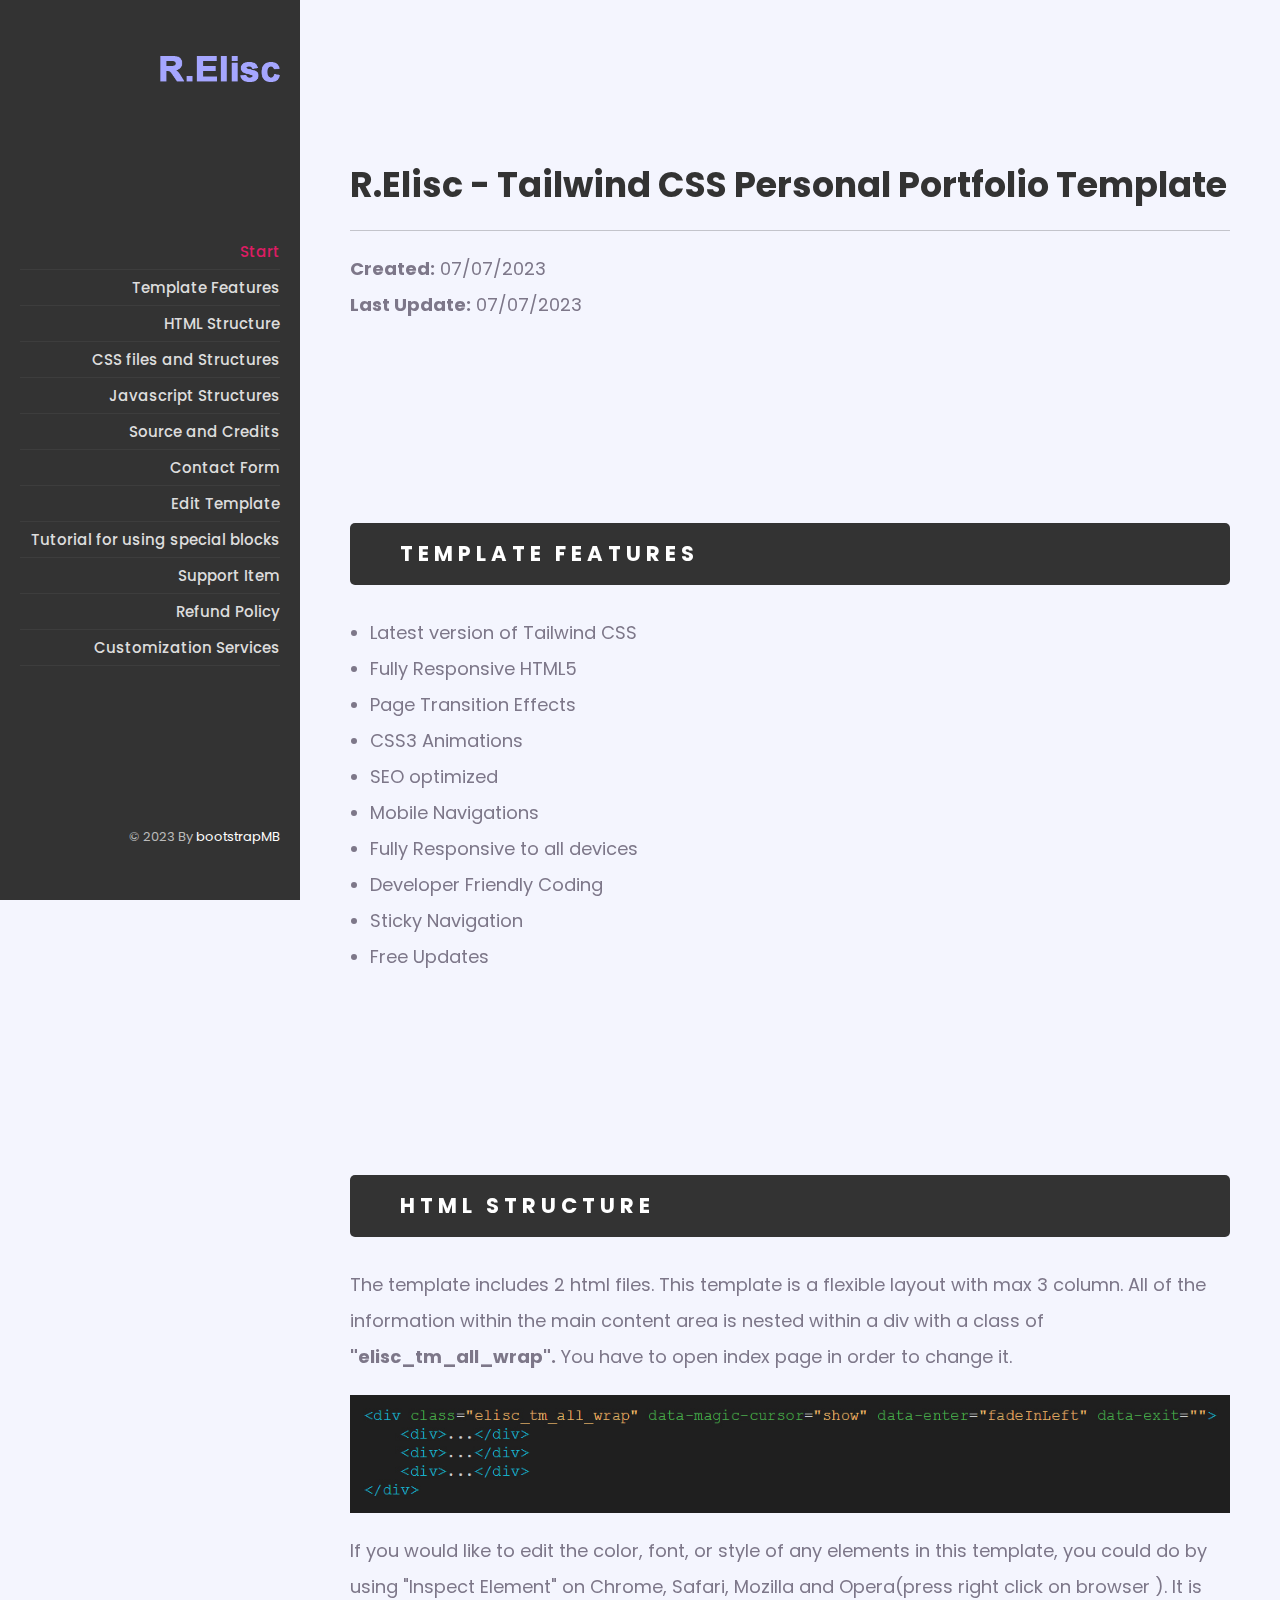
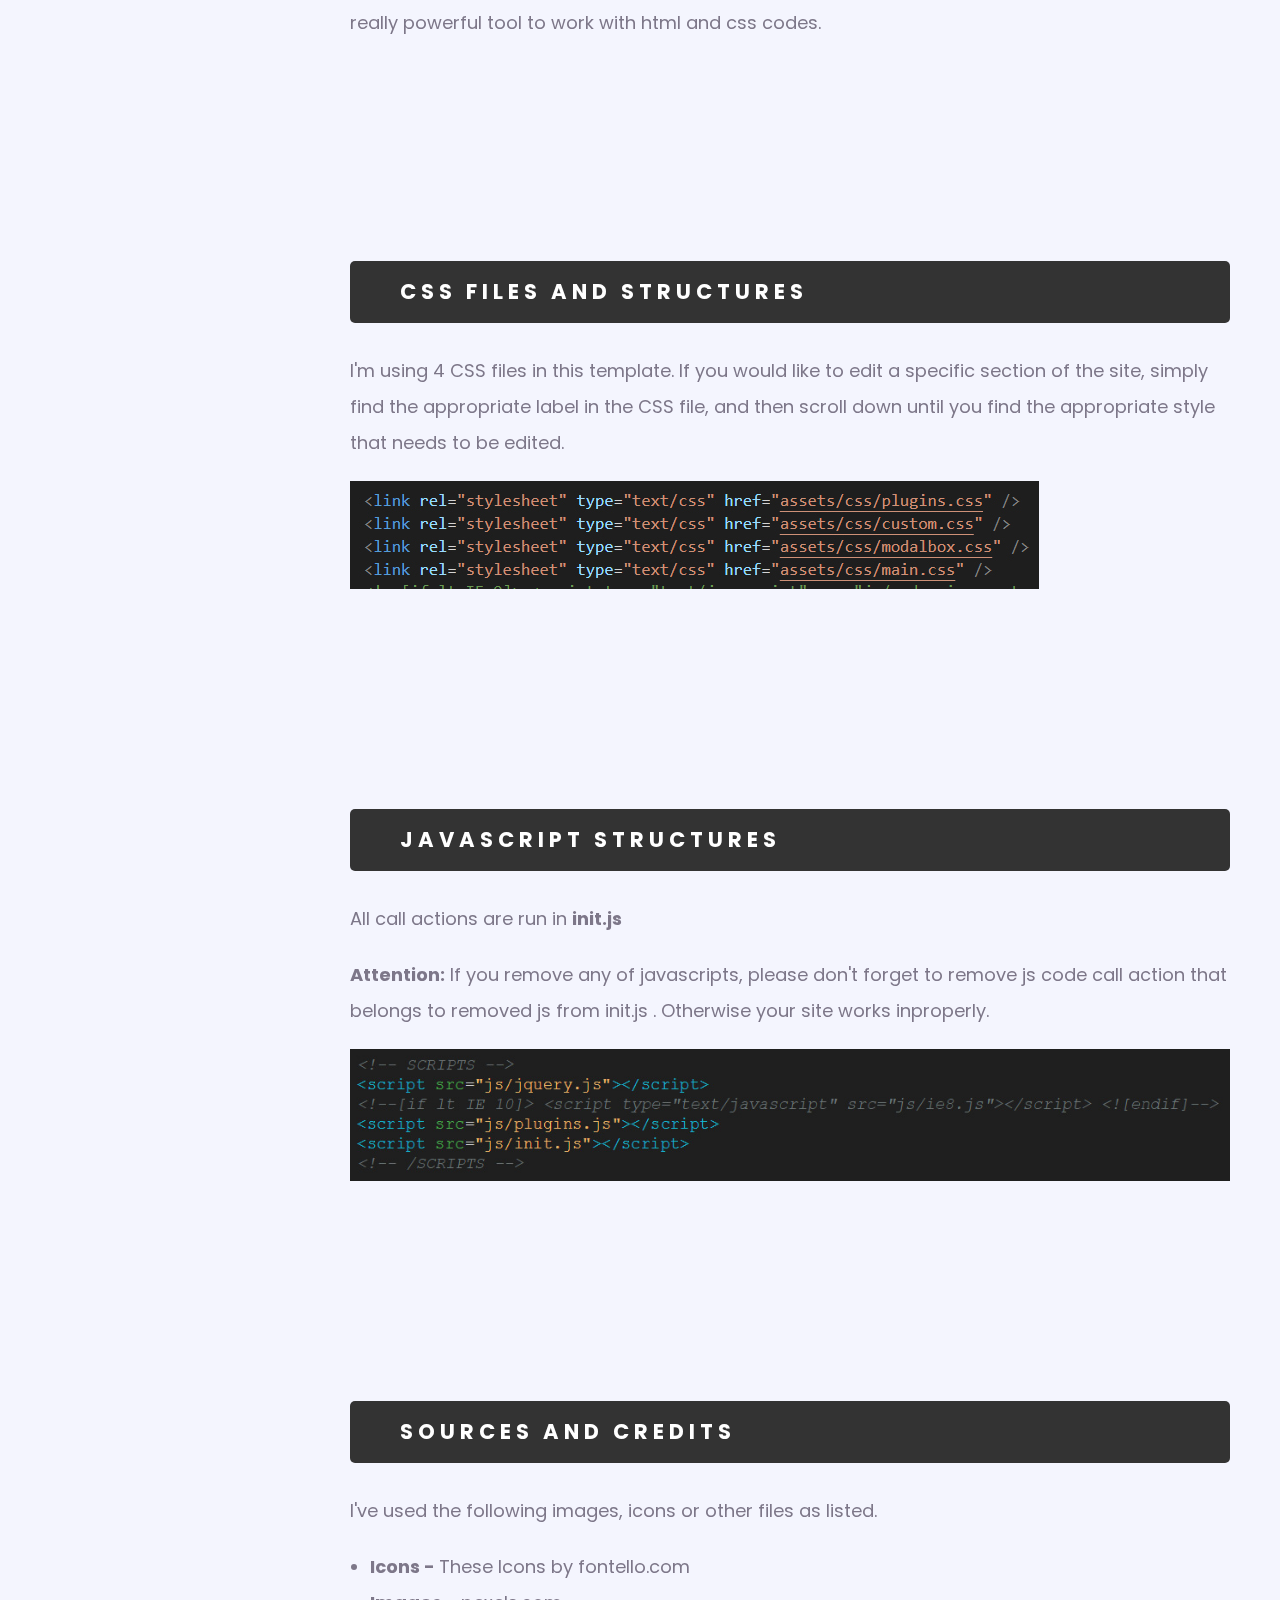
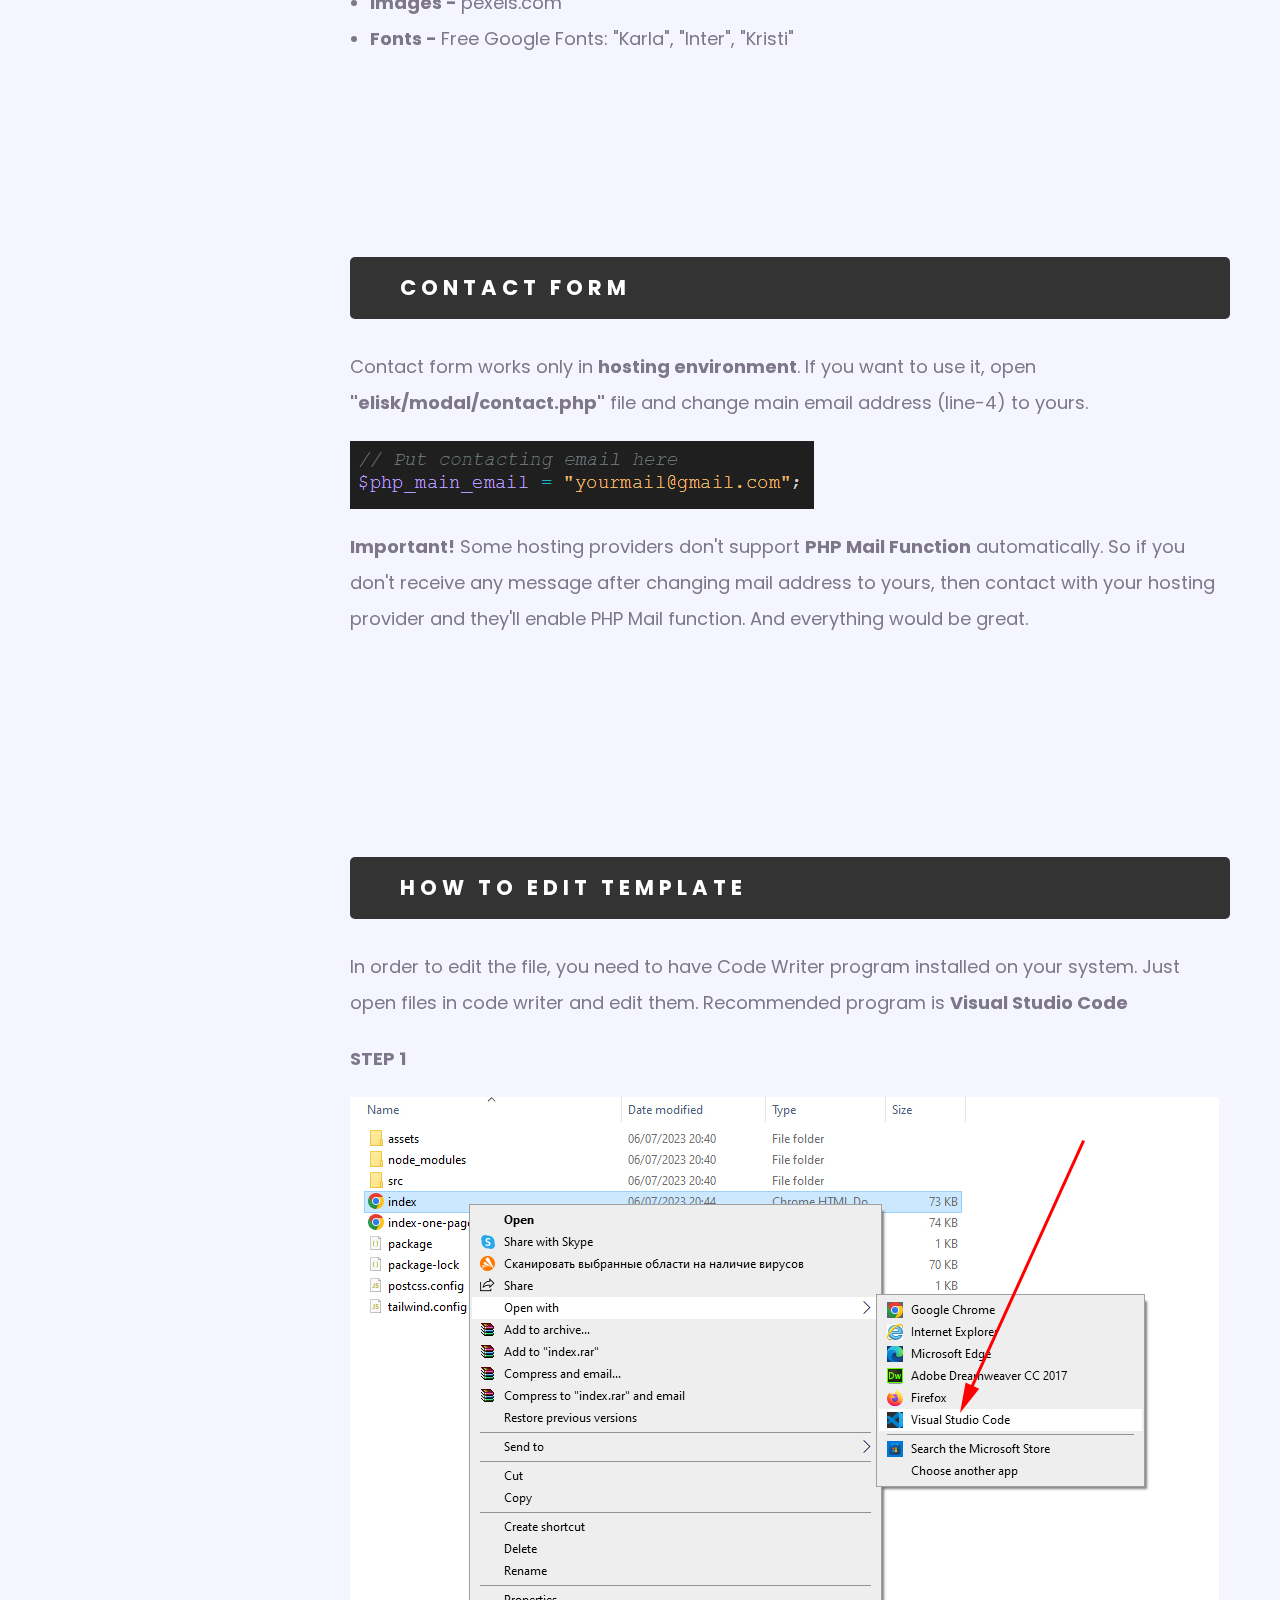
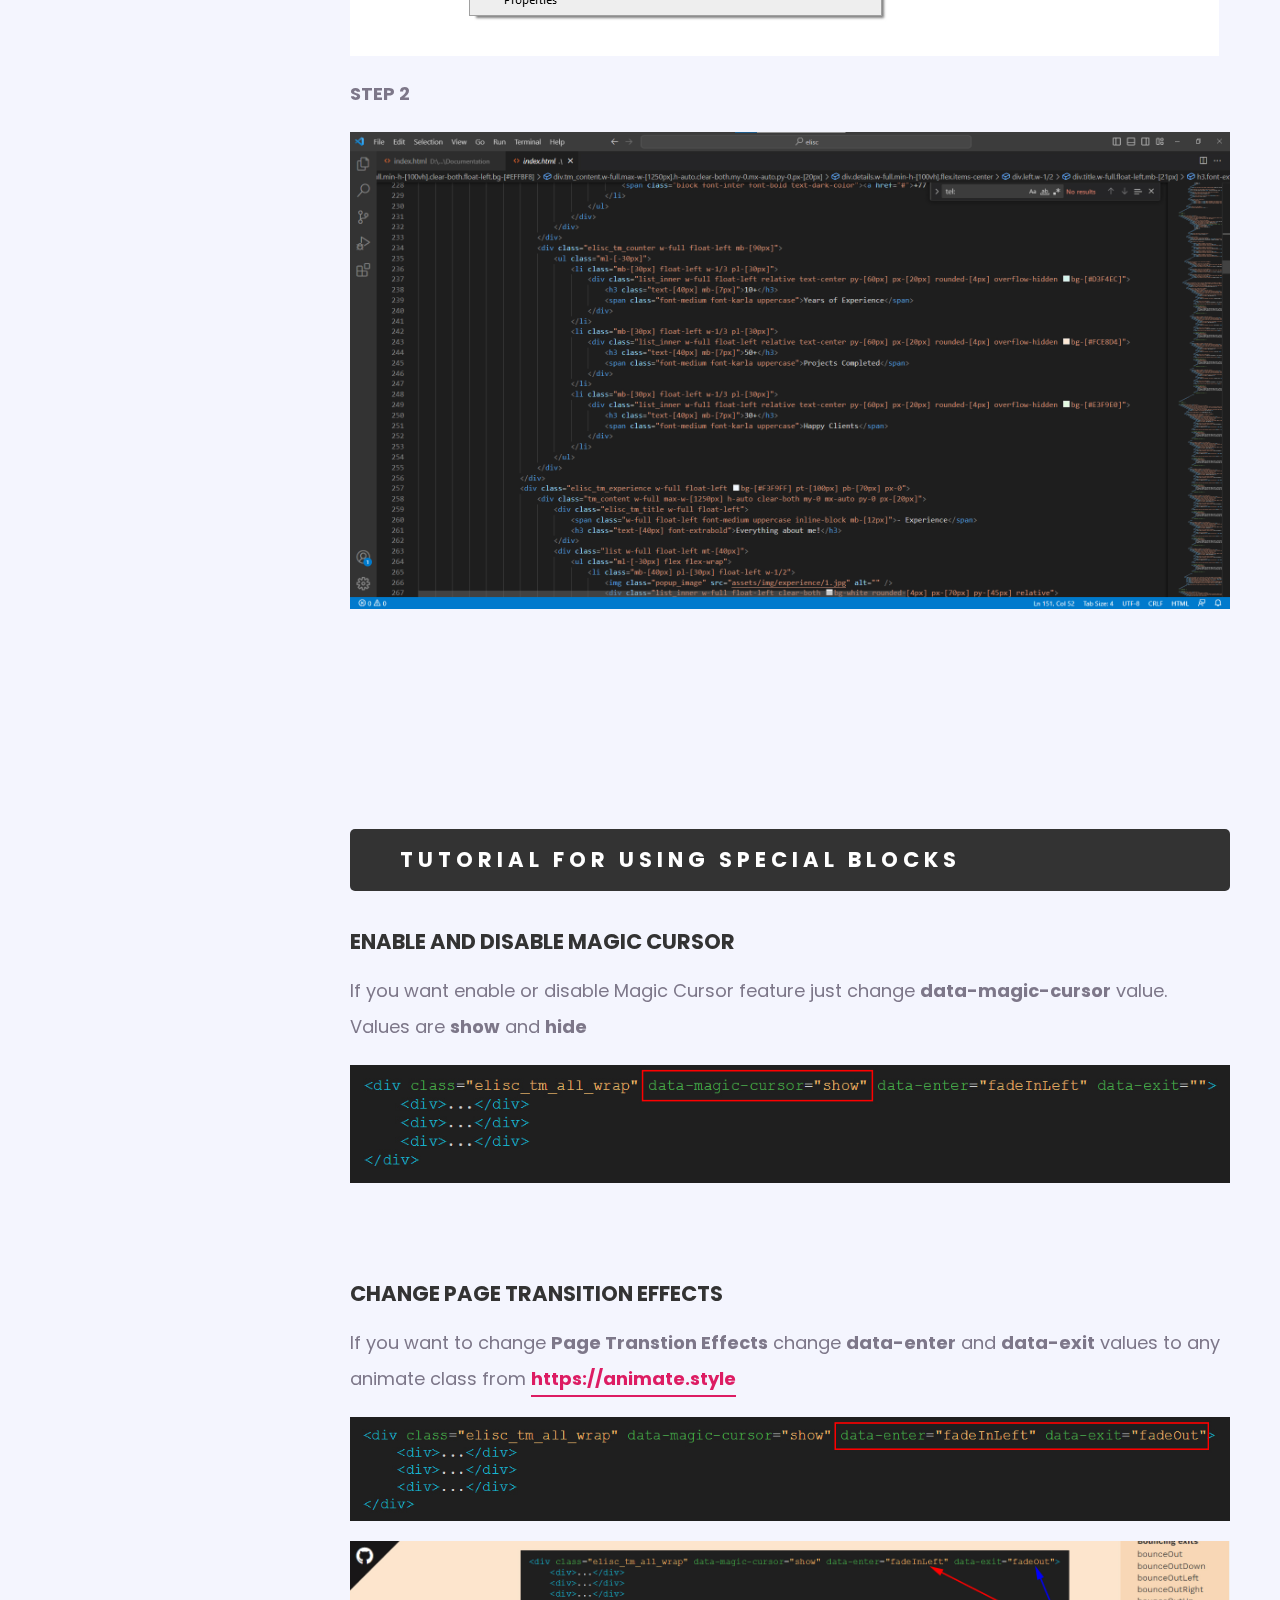
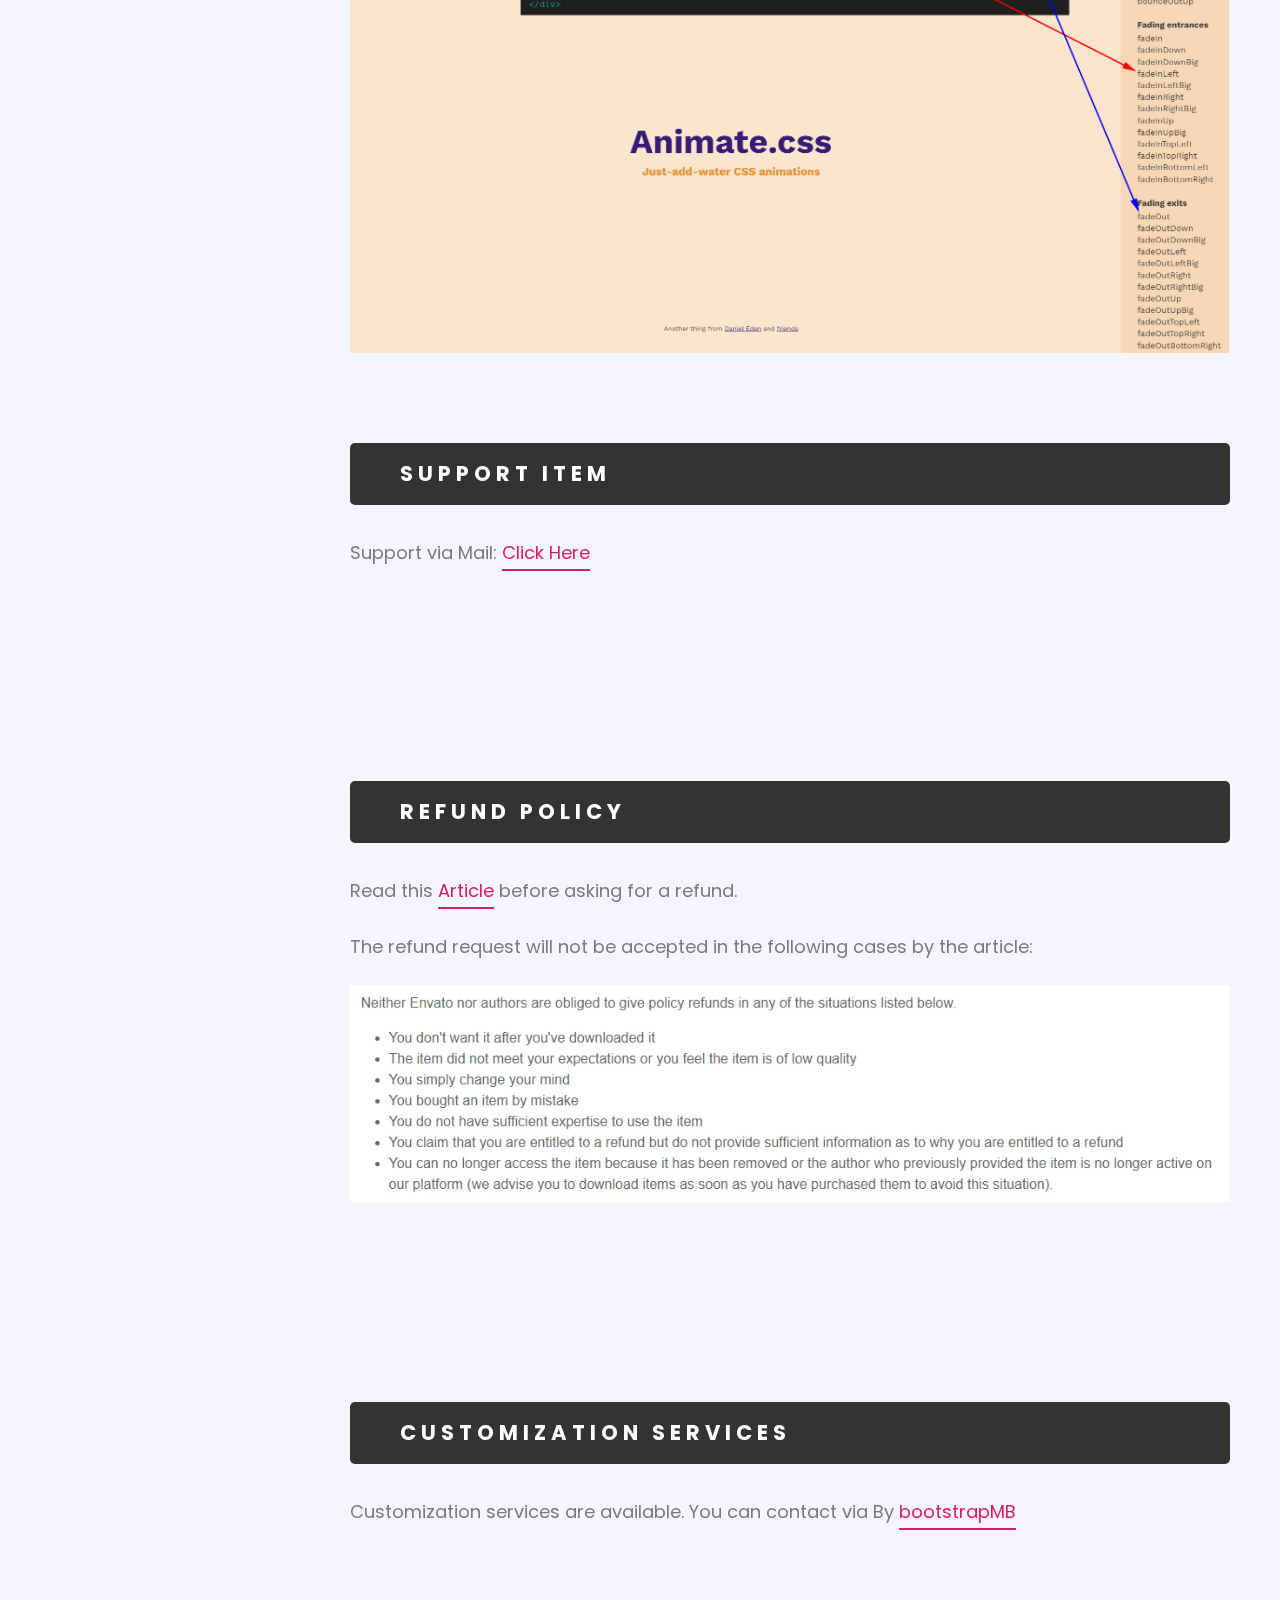
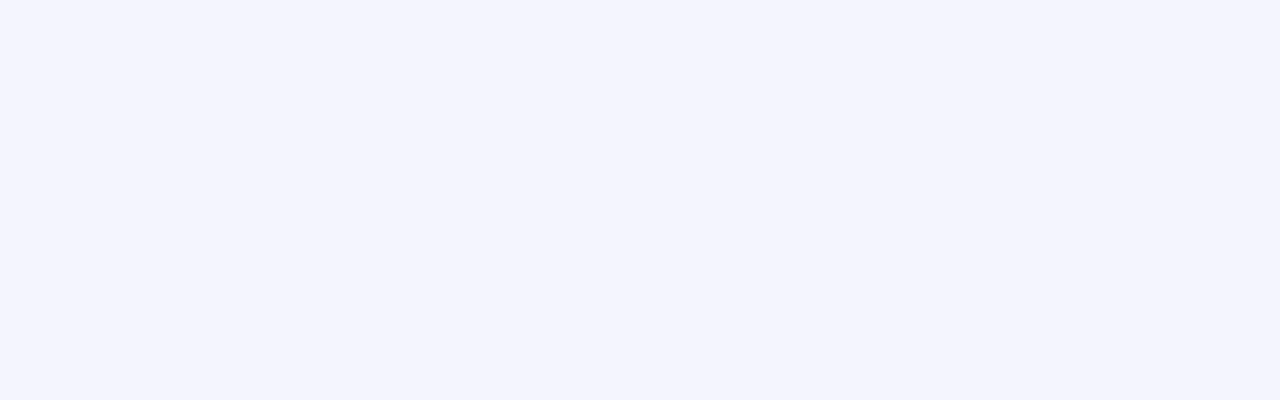
<file: 帮助文档/index.html>
<!DOCTYPE html>
<!--[if lt IE 7 ]><html class="ie ie6" lang="en"> <![endif]-->
<!--[if IE 7 ]><html class="ie ie7" lang="en"> <![endif]-->
<!--[if IE 8 ]><html class="ie ie8" lang="en"> <![endif]-->
<!--[if (gte IE 9)|!(IE)]><!--><html lang="en"> <!--<![endif]-->

<head>

<meta http-equiv="Content-Type" content="text/html; charset=utf-8" />

<meta name="description" content="Name of your web site">
<meta name="author" content="Marketify">

<meta name="viewport" content="width=device-width, initial-scale=1, maximum-scale=1">

<title>Elisc | Documentation</title>

<!-- STYLES -->
<link href="https://fonts.googleapis.com/css2?family=Poppins:ital,wght@0,100;0,200;0,300;0,400;0,500;0,600;0,700;0,800;0,900;1,100;1,200;1,300;1,400;1,500;1,600;1,700;1,800;1,900&display=swap" rel="stylesheet">

<link rel="stylesheet" type="text/css" href="css/plugins.css" />
<link rel="stylesheet" type="text/css" href="css/style.css" />
<!--[if lt IE 9]> <script type="text/javascript" src="js/modernizr.custom.js"></script> <![endif]-->
<!-- /STYLES -->

</head>

<body> 

	<div class="elisk_tm_documentation">
		<div class="sidebar">
			<div class="sidebar_inner">
				<div class="logo">
					<img src="img/logo.png" alt="" />
				</div>
				<div class="links">
					<ul class="anchor_nav">
						<li class="current"><a href="#start">Start</a></li>
						<li><a href="#features">Template Features</a></li>
						<li><a href="#html">HTML Structure</a></li>
						<li><a href="#css">CSS files and Structures</a></li>
						<li><a href="#js">Javascript Structures</a></li>
						<li><a href="#source">Source and Credits</a></li>
						<li><a href="#contact">Contact Form</a></li>
						<li><a href="#edit">Edit Template</a></li>
						<li><a href="#tutorial">Tutorial for using special blocks</a></li>
						<li><a href="#support">Support Item</a></li>
						<li><a href="#refund">Refund Policy</a></li>
						<li><a href="#customization">Customization Services</a></li>
					</ul>
				</div>
				<div class="copyright">
					<p>&copy; 2023 By <a href="http://www.bootstrapmb.com">bootstrapMB</a></p>
				</div>
			</div>
		</div>
		<div class="content">
			<div class="section" id="start">
				<div class="intro">
					<div class="item_name"><h3>R.Elisc - Tailwind CSS Personal Portfolio Template</h3></div>
					<ul class="intro_list">
						<li><p><strong>Created:</strong> <span>07/07/2023</span></p></li>
						<li><p><strong>Last Update:</strong> <span>07/07/2023</span></p></li>
					 
					</ul>
				</div>
			</div>
			<div class="section" id="features">
				<div class="main_title">
					<h3>Template Features</h3>
				</div>
				<div class="inner_list">
					<ul>
						<li><p>Latest version of Tailwind CSS</p></li>
						<li><p>Fully Responsive HTML5</p></li>
						<li><p>Page Transition Effects</p></li>
						<li><p>CSS3 Animations</p></li>
						<li><p>SEO optimized</p></li>
						<li><p>Mobile Navigations</p></li>
						<li><p>Fully Responsive to all devices</p></li>
						<li><p>Developer Friendly Coding</p></li>
						<li><p>Sticky Navigation</p></li>
						<li><p>Free Updates</p></li>
					</ul>
				</div>
			</div>
			<div class="section" id="html">
				<div class="main_title">
					<h3>HTML Structure</h3>
				</div>
				<div class="text">
					<p>The template includes 2 html files. This template is a flexible layout with max 3 column. All of the information within the main content area is nested within a div with a class of <strong>"elisc_tm_all_wrap".</strong> You have to open index page in order to change it.</p>
				</div>
				<div class="inner_image"><img src="img/1.jpg" alt="" /></div>
				<div class="text">
					<p>If you would like to edit the color, font, or style of any elements in this template, you could do by using "Inspect Element" on Chrome, Safari, Mozilla and Opera(press right click on browser ). It is really powerful tool to work with html and css codes.</p>
				</div>
			</div>
			<div class="section" id="css">
				<div class="main_title">
					<h3>CSS Files and Structures</h3>
				</div>
				<div class="text">
					<p>I'm using 4 CSS files in this template. If you would like to edit a specific section of the site, simply find the appropriate label in the CSS file, and then scroll down until you find the appropriate style that needs to be edited.</p>
				</div>
				<div class="inner_image"><img src="img/3.jpg" alt="" /></div>
			</div>
			<div class="section" id="js">
				<div class="main_title">
					<h3>JavaScript Structures</h3>
				</div>
				<div class="text">
					<p>All call actions are run in <strong>init.js</strong></p>
				</div>
				<div class="text">
					<p><strong>Attention:</strong> If you remove any of javascripts, please don't forget to remove js code call action that belongs to removed js from init.js . Otherwise your site works inproperly.</p>
				</div>
				<div class="inner_image"><img src="img/4.jpg" alt="" /></div>
			</div>
			<div class="section" id="source">
				<div class="main_title">
					<h3>Sources and Credits</h3>
				</div>
				<div class="text">
					<p>I've used the following images, icons or other files as listed.</p>
				</div>
				<div class="inner_list">
					<ul>
						<li><p><strong>Icons - </strong>These Icons by fontello.com</p></li>
						<li><p><strong>Images - </strong>pexels.com</p></li>
						<li><p><strong>Fonts - </strong>Free Google Fonts: "Karla", "Inter", "Kristi"</p></li>
					</ul>
				</div>
			</div>
			<div class="section" id="contact">
				<div class="main_title">
					<h3>Contact Form</h3>
				</div>
				<div class="text">
					<p>Contact form works only in <strong>hosting environment</strong>. If you want to use it, open <strong>"elisk/modal/contact.php"</strong> file and change main email address (line-4) to yours.</p>
				</div>
				<div class="inner_image"><img src="img/7.jpg" alt="" /></div>
				<div class="text">
					<p><strong>Important!</strong> Some hosting providers don't support <strong>PHP Mail Function</strong> automatically. So if you don't receive any message after changing mail address to yours, then contact with your hosting provider and they'll enable PHP Mail function. And everything would be great.</p>
				</div>
			</div>
			<div class="section" id="edit">
				<div class="main_title">
					<h3>How to edit template</h3>
				</div>
				<div class="text">
					<p>In order to edit the file, you need to have Code Writer program installed on your system. Just open files in code writer and edit them. Recommended program is <strong>Visual Studio Code</strong></p>
				</div>
				<div class="text">
					<strong>STEP 1</strong>
				</div>
				<div class="inner_image"><img src="img/5.jpg" alt="" /></div>
				<div class="text">
					<strong>STEP 2</strong>
				</div>
				<div class="inner_image"><img src="img/6.jpg" alt="" /></div>
			</div>
			<div class="section" id="tutorial">
				<div class="main_title">
					<h3>Tutorial for using special blocks</h3>
				</div>
				<div class="tutorial_list">
					<ul>
						<li>
							<div class="tutorial_title">
								<h3>Enable and Disable Magic Cursor</h3>
							</div>
							<div class="text">
								<p>If you want enable or disable Magic Cursor feature just change <strong>data-magic-cursor</strong> value. Values are <strong>show</strong> and <strong>hide</strong></p>
							</div>
							<div class="inner_image"><img src="img/8.jpg" alt="" /></div>
						</li>
						<li>
							<div class="tutorial_title">
								<h3>Change Page Transition Effects</h3>
							</div>
							<div class="text">
								<p>If you want to change <strong>Page Transtion Effects</strong> change <strong>data-enter</strong> and <strong>data-exit</strong> values to any animate class from <strong><a href="https://animate.style" target="_blank">https://animate.style</a></strong></p>
							</div>
							<div class="inner_image"><img src="img/13.jpg" alt="" /></div>
							<div class="inner_image"><img src="img/12.jpg" alt="" /></div>
						</li>
					
						<div class="section" id="support">
							<div class="main_title">
								<h3>Support Item</h3>
							</div>
							<div class="contact_list">
								<ul>
									<li>
										<div class="list_inner">
											<p><span>Support via Mail:</span> <a href="https://themeforest.net/user/marketify#contact" target="_blank">Click Here</a></p>
										</div>
									</li>
								</ul>
							</div>
						</div>
						<div class="section" id="refund">
							<div class="main_title">
								<h3>Refund Policy</h3>
							</div>
							<div class="text">
								<p>Read this <a href="https://themeforest.net/page/customer_refund_policy" target="_blank">Article</a> before asking for a refund.</p>
							</div>
							<div class="text">
								<p>The refund request will not be accepted in the following cases by the article:</p>
							</div>
							<img src="img/refund.jpg" alt="" />
						</div>
						<div class="section" id="customization">
							<div class="main_title">
								<h3>Customization Services</h3>
							</div>
							<div class="text">
								<p>Customization services are available. You can contact via By <a href="http://www.bootstrapmb.com">bootstrapMB</a></p>
							</div>
						</div>
						
					</ul>
				</div>
			</div>
		</div>
	</div>
	
<!-- SCRIPTS -->
<script src="js/jquery.js"></script>
<!--[if lt IE 10]> <script type="text/javascript" src="js/ie8.js"></script> <![endif]-->	
<script src="js/plugins.js"></script>
<script src="js/init.js"></script>
<!-- /SCRIPTS -->

</body>
</html>
</file>
<file: 帮助文档/css/plugins.css>
/*
This file is made by Marketify (2021)

01) BASE
02) FORM ELEMENTS
04) SKELETON OR GRID
05) ANIMATION


*/

/*------------------------------------------------------------------*/ 
/*	BASE
/*------------------------------------------------------------------*/

html,body,div,span,applet,object,iframe,h1,h2,h3,h4,h5,h6,p,blockquote,pre,a,abbr,acronym,address,big,cite,code,del,dfn,em,font,ins,kbd,q,s,samp,small,strike,strong,sub,sup,tt,var,b,u,i,center,dl,dt,dd,ol,ul,li,fieldset,form,label,legend,table,caption,tbody,tfoot,thead,tr,th,td
	{
	background: transparent;
	border: 0;
	margin: 0;
	padding: 0;
	vertical-align: baseline;
	outline: none;
}

article, aside, details, figcaption, figure, footer, header, hgroup, nav, section {
    display: block;
}

blockquote {
	quotes: none;
}

blockquote:before,blockquote:after {
	content: '';
	content: none;
}
ul, ol{
	margin:0px;	
}
ul li, ol li{
	margin:0px;
}
img{
	vertical-align:middle;
	max-width:100%;
}
iframe{
	max-width:100%;
}
del {
	text-decoration: line-through;
}
a, i{
	border:none;
}
a:hover{text-decoration:none;}

/*------------------------------------------------------------------*/ 
/*	FORM ELEMENTS
/*------------------------------------------------------------------*/

textarea{
	border-radius:0;
	font-size:13px;
	resize:vertical;
	font-family:"Poppins";
	letter-spacing: 1.2px !important;
	
	-webkit-box-sizing: border-box; /* Safari/Chrome, other WebKit */
	-moz-box-sizing: border-box;    /* Firefox, other Gecko */
	-ms-box-sizing: border-box;     /* IE 10 + */
	box-sizing: border-box;         /* Opera/IE 8+ */
	
	line-height:1.4;
	padding:10px!important;
	width:100%;
	border:1px solid #eee;
	
	-webkit-transition: all .3s ease;
	   -moz-transition: all .3s ease;
	    -ms-transition: all .3s ease;
	     -o-transition: all .3s ease;
	        transition: all .3s ease;
}
input[type="text"],
input[type="password"],
input[type="datetime"],
input[type="datetime-local"],
input[type="date"],
input[type="month"],
input[type="time"],
input[type="week"],
input[type="number"],
input[type="email"],
input[type="url"],
input[type="search"],
input[type="tel"],
input[type="color"],
.uneditable-input {
	border-radius:0;
	font-size:13px;
	min-width:auto;
	letter-spacing:1.4px;
	
	-webkit-box-sizing: border-box; /* Safari/Chrome, other WebKit */
	-moz-box-sizing: border-box;    /* Firefox, other Gecko */
	-ms-box-sizing: border-box;     /* IE 10 + */
	box-sizing: border-box;         /* Opera/IE 8+ */
	
	font-family:"Poppins";
	
	line-height:1.6;
	padding:10px!important;
	height:44px;
	vertical-align:middle;
	border:1px solid #eee;
	
	-webkit-transition: all .3s ease;
	   -moz-transition: all .3s ease;
	    -ms-transition: all .3s ease;
	     -o-transition: all .3s ease;
	        transition: all .3s ease;
}

textarea:focus,
input[type="text"]:focus,
input[type="password"]:focus,
input[type="datetime"]:focus,
input[type="datetime-local"]:focus,
input[type="date"]:focus,
input[type="month"]:focus,
input[type="time"]:focus,
input[type="week"]:focus,
input[type="number"]:focus,
input[type="email"]:focus,
input[type="url"]:focus,
input[type="search"]:focus,
input[type="tel"]:focus,
input[type="color"]:focus,
.uneditable-input:focus {
	border-color:#ccc;
	background:#eee;
}

input[type="submit"]{
	padding: 13px 15px;
	height: 40px;
	line-height: 1;
	text-transform: uppercase;
	font-size: 13px;
	font-weight: 600;
	text-decoration: none;
	letter-spacing: 0.5px;
	border:none;
	cursor:pointer;
	color: #FFF;
	background:#777;
	
	-webkit-transition: all .3s ease;
	   -moz-transition: all .3s ease;
	    -ms-transition: all .3s ease;
	     -o-transition: all .3s ease;
	        transition: all .3s ease;
}
input[type="submit"]:hover{
	background:#444;
}
select{
	padding:8px;
	border:2px solid #eee;
}
input[type="button"]{
	cursor:pointer;
	-webkit-transition: all .3s ease;
	   -moz-transition: all .3s ease;
	    -ms-transition: all .3s ease;
	     -o-transition: all .3s ease;
	        transition: all .3s ease;
}


/*------------------------------------------------------------------*/ 
/*	MAGNIFIC POPUP
/*------------------------------------------------------------------*/

.mfp-bg,.mfp-wrap{position:fixed;left:0;top:0}.mfp-bg,.mfp-container,.mfp-wrap{height:100%;width:100%}.mfp-arrow:after,.mfp-arrow:before,.mfp-container:before,.mfp-figure:after{content:''}.mfp-bg{z-index:1042;overflow:hidden;background:#0b0b0b;opacity:.8}.mfp-wrap{z-index:1043;outline:0!important;-webkit-backface-visibility:hidden}.mfp-container{text-align:center;position:absolute;left:0;top:0;padding:0 8px;box-sizing:border-box}.mfp-container:before{display:inline-block;height:100%;vertical-align:middle}.mfp-align-top .mfp-container:before{display:none}.mfp-content{position:relative;display:inline-block;vertical-align:middle;margin:0 auto;text-align:left;z-index:1045}.mfp-ajax-holder .mfp-content,.mfp-inline-holder .mfp-content{width:100%;cursor:auto}.mfp-ajax-cur{cursor:progress}.mfp-zoom-out-cur,.mfp-zoom-out-cur .mfp-image-holder .mfp-close{cursor:-moz-zoom-out;cursor:-webkit-zoom-out;cursor:zoom-out}.mfp-zoom{cursor:pointer;cursor:-webkit-zoom-in;cursor:-moz-zoom-in;cursor:zoom-in}.mfp-auto-cursor .mfp-content{cursor:auto}.mfp-arrow,.mfp-close,.mfp-counter,.mfp-preloader{-webkit-user-select:none;-moz-user-select:none;user-select:none}.mfp-loading.mfp-figure{display:none}.mfp-hide{display:none!important}.mfp-preloader{color:#CCC;position:absolute;top:50%;width:auto;text-align:center;margin-top:-.8em;left:8px;right:8px;z-index:1044}.mfp-preloader a{color:#CCC}.mfp-close,.mfp-preloader a:hover{color:#FFF}.mfp-s-error .mfp-content,.mfp-s-ready .mfp-preloader{display:none}button.mfp-arrow,button.mfp-close{overflow:visible;cursor:pointer;background:0 0;border:0;-webkit-appearance:none;display:block;outline:0;padding:0;z-index:1046;box-shadow:none;touch-action:manipulation}.mfp-figure:after,.mfp-iframe-scaler iframe{box-shadow:0 0 8px rgba(0,0,0,.6);position:absolute;left:0}button::-moz-focus-inner{padding:0;border:0}.mfp-close{width:44px;height:44px;line-height:44px;position:absolute;right:0;top:0;text-decoration:none;text-align:center;opacity:.65;padding:0 0 18px 10px;font-style:normal;font-size:28px;font-family:Arial,Baskerville,monospace}.mfp-close:focus,.mfp-close:hover{opacity:1}.mfp-close:active{top:1px}.mfp-close-btn-in .mfp-close{color:#333}.mfp-iframe-holder .mfp-close,.mfp-image-holder .mfp-close{color:#FFF;right:-6px;text-align:right;padding-right:6px;width:100%}.mfp-counter{position:absolute;top:0;right:0;color:#CCC;font-size:12px;line-height:18px;white-space:nowrap}.mfp-figure,img.mfp-img{line-height:0}.mfp-arrow{position:absolute;opacity:.65;margin:-55px 0 0;top:50%;padding:0;width:90px;height:110px;-webkit-tap-highlight-color:transparent}.mfp-arrow:active{margin-top:-54px}.mfp-arrow:focus,.mfp-arrow:hover{opacity:1}.mfp-arrow:after,.mfp-arrow:before{display:block;width:0;height:0;position:absolute;left:0;top:0;margin-top:35px;margin-left:35px;border:inset transparent}.mfp-arrow:after{border-top-width:13px;border-bottom-width:13px;top:8px}.mfp-arrow:before{border-top-width:21px;border-bottom-width:21px;opacity:.7}.mfp-arrow-left{left:0}.mfp-arrow-left:after{border-right:17px solid #FFF;margin-left:31px}.mfp-arrow-left:before{margin-left:25px;border-right:27px solid #3F3F3F}.mfp-arrow-right{right:0}.mfp-arrow-right:after{border-left:17px solid #FFF;margin-left:39px}.mfp-arrow-right:before{border-left:27px solid #3F3F3F}.mfp-iframe-holder{padding-top:40px;padding-bottom:40px}.mfp-iframe-holder .mfp-content{line-height:0;width:100%;max-width:900px}.mfp-image-holder .mfp-content,img.mfp-img{max-width:100%}.mfp-iframe-holder .mfp-close{top:-40px}.mfp-iframe-scaler{width:100%;height:0;overflow:hidden;padding-top:56.25%}.mfp-iframe-scaler iframe{display:block;top:0;width:100%;height:100%;background:#000}.mfp-figure:after,img.mfp-img{width:auto;height:auto;display:block}img.mfp-img{box-sizing:border-box;padding:40px 0;margin:0 auto}.mfp-figure:after{top:40px;bottom:40px;right:0;z-index:-1;background:#444}.mfp-figure small{color:#BDBDBD;display:block;font-size:12px;line-height:14px}.mfp-figure figure{margin:0}.mfp-bottom-bar{margin-top:-36px;position:absolute;top:100%;left:0;width:100%;cursor:auto}.mfp-title{text-align:left;line-height:18px;color:#F3F3F3;word-wrap:break-word;padding-right:36px}.mfp-gallery .mfp-image-holder .mfp-figure{cursor:pointer}@media screen and (max-width:800px) and (orientation:landscape),screen and (max-height:300px){.mfp-img-mobile .mfp-image-holder{padding-left:0;padding-right:0}.mfp-img-mobile img.mfp-img{padding:0}.mfp-img-mobile .mfp-figure:after{top:0;bottom:0}.mfp-img-mobile .mfp-figure small{display:inline;margin-left:5px}.mfp-img-mobile .mfp-bottom-bar{background:rgba(0,0,0,.6);bottom:0;margin:0;top:auto;padding:3px 5px;position:fixed;box-sizing:border-box}.mfp-img-mobile .mfp-bottom-bar:empty{padding:0}.mfp-img-mobile .mfp-counter{right:5px;top:3px}.mfp-img-mobile .mfp-close{top:0;right:0;width:35px;height:35px;line-height:35px;background:rgba(0,0,0,.6);position:fixed;text-align:center;padding:0}}@media all and (max-width:900px){.mfp-arrow{-webkit-transform:scale(.75);transform:scale(.75)}.mfp-arrow-left{-webkit-transform-origin:0;transform-origin:0}.mfp-arrow-right{-webkit-transform-origin:100%;transform-origin:100%}.mfp-container{padding-left:6px;padding-right:6px}}



/*------------------------------------------------------------------*/ 
/*	ANIMATION
/*------------------------------------------------------------------*/

/*!
 * animate.css -http://daneden.me/animate
 * Version - 3.5.2
 * Licensed under the MIT license - http://opensource.org/licenses/MIT
 *
 * Copyright (c) 2017 Daniel Eden
 */

.animated {
  animation-duration: 1s;
  animation-fill-mode: both;
}

.animated.infinite {
  animation-iteration-count: infinite;
}

.animated.hinge {
  animation-duration: 2s;
}

.animated.flipOutX,
.animated.flipOutY,
.animated.bounceIn,
.animated.bounceOut {
  animation-duration: .75s;
}

@keyframes bounce {
  from, 20%, 53%, 80%, to {
    animation-timing-function: cubic-bezier(0.215, 0.610, 0.355, 1.000);
    transform: translate3d(0,0,0);
  }

  40%, 43% {
    animation-timing-function: cubic-bezier(0.755, 0.050, 0.855, 0.060);
    transform: translate3d(0, -30px, 0);
  }

  70% {
    animation-timing-function: cubic-bezier(0.755, 0.050, 0.855, 0.060);
    transform: translate3d(0, -15px, 0);
  }

  90% {
    transform: translate3d(0,-4px,0);
  }
}

.bounce {
  animation-name: bounce;
  transform-origin: center bottom;
}

@keyframes flash {
  from, 50%, to {
    opacity: 1;
  }

  25%, 75% {
    opacity: 0;
  }
}

.flash {
  animation-name: flash;
}

/* originally authored by Nick Pettit - https://github.com/nickpettit/glide */

@keyframes pulse {
  from {
    transform: scale3d(1, 1, 1);
  }

  50% {
    transform: scale3d(1.05, 1.05, 1.05);
  }

  to {
    transform: scale3d(1, 1, 1);
  }
}

.pulse {
  animation-name: pulse;
}

@keyframes rubberBand {
  from {
    transform: scale3d(1, 1, 1);
  }

  30% {
    transform: scale3d(1.25, 0.75, 1);
  }

  40% {
    transform: scale3d(0.75, 1.25, 1);
  }

  50% {
    transform: scale3d(1.15, 0.85, 1);
  }

  65% {
    transform: scale3d(.95, 1.05, 1);
  }

  75% {
    transform: scale3d(1.05, .95, 1);
  }

  to {
    transform: scale3d(1, 1, 1);
  }
}

.rubberBand {
  animation-name: rubberBand;
}

@keyframes shake {
  from, to {
    transform: translate3d(0, 0, 0);
  }

  10%, 30%, 50%, 70%, 90% {
    transform: translate3d(-10px, 0, 0);
  }

  20%, 40%, 60%, 80% {
    transform: translate3d(10px, 0, 0);
  }
}

.shake {
  animation-name: shake;
}

@keyframes headShake {
  0% {
    transform: translateX(0);
  }

  6.5% {
    transform: translateX(-6px) rotateY(-9deg);
  }

  18.5% {
    transform: translateX(5px) rotateY(7deg);
  }

  31.5% {
    transform: translateX(-3px) rotateY(-5deg);
  }

  43.5% {
    transform: translateX(2px) rotateY(3deg);
  }

  50% {
    transform: translateX(0);
  }
}

.headShake {
  animation-timing-function: ease-in-out;
  animation-name: headShake;
}

@keyframes swing {
  20% {
    transform: rotate3d(0, 0, 1, 15deg);
  }

  40% {
    transform: rotate3d(0, 0, 1, -10deg);
  }

  60% {
    transform: rotate3d(0, 0, 1, 5deg);
  }

  80% {
    transform: rotate3d(0, 0, 1, -5deg);
  }

  to {
    transform: rotate3d(0, 0, 1, 0deg);
  }
}

.swing {
  transform-origin: top center;
  animation-name: swing;
}

@keyframes tada {
  from {
    transform: scale3d(1, 1, 1);
  }

  10%, 20% {
    transform: scale3d(.9, .9, .9) rotate3d(0, 0, 1, -3deg);
  }

  30%, 50%, 70%, 90% {
    transform: scale3d(1.1, 1.1, 1.1) rotate3d(0, 0, 1, 3deg);
  }

  40%, 60%, 80% {
    transform: scale3d(1.1, 1.1, 1.1) rotate3d(0, 0, 1, -3deg);
  }

  to {
    transform: scale3d(1, 1, 1);
  }
}

.tada {
  animation-name: tada;
}

/* originally authored by Nick Pettit - https://github.com/nickpettit/glide */

@keyframes wobble {
  from {
    transform: none;
  }

  15% {
    transform: translate3d(-25%, 0, 0) rotate3d(0, 0, 1, -5deg);
  }

  30% {
    transform: translate3d(20%, 0, 0) rotate3d(0, 0, 1, 3deg);
  }

  45% {
    transform: translate3d(-15%, 0, 0) rotate3d(0, 0, 1, -3deg);
  }

  60% {
    transform: translate3d(10%, 0, 0) rotate3d(0, 0, 1, 2deg);
  }

  75% {
    transform: translate3d(-5%, 0, 0) rotate3d(0, 0, 1, -1deg);
  }

  to {

    transform: none;
  }
}

.wobble {
  animation-name: wobble;
}

@keyframes jello {
  from, 11.1%, to {
    transform: none;
  }

  22.2% {
    transform: skewX(-12.5deg) skewY(-12.5deg);
  }

  33.3% {
    transform: skewX(6.25deg) skewY(6.25deg);
  }

  44.4% {
    transform: skewX(-3.125deg) skewY(-3.125deg);
  }

  55.5% {
    transform: skewX(1.5625deg) skewY(1.5625deg);
  }

  66.6% {
    transform: skewX(-0.78125deg) skewY(-0.78125deg);
  }

  77.7% {
    transform: skewX(0.390625deg) skewY(0.390625deg);
  }

  88.8% {
    transform: skewX(-0.1953125deg) skewY(-0.1953125deg);
  }
}

.jello {
  animation-name: jello;
  transform-origin: center;
}

@keyframes bounceIn {
  from, 20%, 40%, 60%, 80%, to {
    animation-timing-function: cubic-bezier(0.215, 0.610, 0.355, 1.000);
  }

  0% {
    opacity: 0;
    transform: scale3d(.3, .3, .3);
  }

  20% {
    transform: scale3d(1.1, 1.1, 1.1);
  }

  40% {
    transform: scale3d(.9, .9, .9);
  }

  60% {
    opacity: 1;
    transform: scale3d(1.03, 1.03, 1.03);
  }

  80% {
    transform: scale3d(.97, .97, .97);
  }

  to {
    opacity: 1;
    transform: scale3d(1, 1, 1);
  }
}

.bounceIn {
  animation-name: bounceIn;
}

@keyframes bounceInDown {
  from, 60%, 75%, 90%, to {
    animation-timing-function: cubic-bezier(0.215, 0.610, 0.355, 1.000);
  }

  0% {
    opacity: 0;
    transform: translate3d(0, -3000px, 0);
  }

  60% {
    opacity: 1;
    transform: translate3d(0, 25px, 0);
  }

  75% {
    transform: translate3d(0, -10px, 0);
  }

  90% {
    transform: translate3d(0, 5px, 0);
  }

  to {
    transform: none;
  }
}

.bounceInDown {
  animation-name: bounceInDown;
}

@keyframes bounceInLeft {
  from, 60%, 75%, 90%, to {
    animation-timing-function: cubic-bezier(0.215, 0.610, 0.355, 1.000);
  }

  0% {
    opacity: 0;
    transform: translate3d(-3000px, 0, 0);
  }

  60% {
    opacity: 1;
    transform: translate3d(25px, 0, 0);
  }

  75% {
    transform: translate3d(-10px, 0, 0);
  }

  90% {
    transform: translate3d(5px, 0, 0);
  }

  to {
    transform: none;
  }
}

.bounceInLeft {
  animation-name: bounceInLeft;
}

@keyframes bounceInRight {
  from, 60%, 75%, 90%, to {
    animation-timing-function: cubic-bezier(0.215, 0.610, 0.355, 1.000);
  }

  from {
    opacity: 0;
    transform: translate3d(3000px, 0, 0);
  }

  60% {
    opacity: 1;
    transform: translate3d(-25px, 0, 0);
  }

  75% {
    transform: translate3d(10px, 0, 0);
  }

  90% {
    transform: translate3d(-5px, 0, 0);
  }

  to {
    transform: none;
  }
}

.bounceInRight {
  animation-name: bounceInRight;
}

@keyframes bounceInUp {
  from, 60%, 75%, 90%, to {
    animation-timing-function: cubic-bezier(0.215, 0.610, 0.355, 1.000);
  }

  from {
    opacity: 0;
    transform: translate3d(0, 3000px, 0);
  }

  60% {
    opacity: 1;
    transform: translate3d(0, -20px, 0);
  }

  75% {
    transform: translate3d(0, 10px, 0);
  }

  90% {
    transform: translate3d(0, -5px, 0);
  }

  to {
    transform: translate3d(0, 0, 0);
  }
}

.bounceInUp {
  animation-name: bounceInUp;
}

@keyframes bounceOut {
  20% {
    transform: scale3d(.9, .9, .9);
  }

  50%, 55% {
    opacity: 1;
    transform: scale3d(1.1, 1.1, 1.1);
  }

  to {
    opacity: 0;
    transform: scale3d(.3, .3, .3);
  }
}

.bounceOut {
  animation-name: bounceOut;
}

@keyframes bounceOutDown {
  20% {
    transform: translate3d(0, 10px, 0);
  }

  40%, 45% {
    opacity: 1;
    transform: translate3d(0, -20px, 0);
  }

  to {
    opacity: 0;
    transform: translate3d(0, 2000px, 0);
  }
}

.bounceOutDown {
  animation-name: bounceOutDown;
}

@keyframes bounceOutLeft {
  20% {
    opacity: 1;
    transform: translate3d(20px, 0, 0);
  }

  to {
    opacity: 0;
    transform: translate3d(-2000px, 0, 0);
  }
}

.bounceOutLeft {
  animation-name: bounceOutLeft;
}

@keyframes bounceOutRight {
  20% {
    opacity: 1;
    transform: translate3d(-20px, 0, 0);
  }

  to {
    opacity: 0;
    transform: translate3d(2000px, 0, 0);
  }
}

.bounceOutRight {
  animation-name: bounceOutRight;
}

@keyframes bounceOutUp {
  20% {
    transform: translate3d(0, -10px, 0);
  }

  40%, 45% {
    opacity: 1;
    transform: translate3d(0, 20px, 0);
  }

  to {
    opacity: 0;
    transform: translate3d(0, -2000px, 0);
  }
}

.bounceOutUp {
  animation-name: bounceOutUp;
}

@keyframes fadeIn {
  from {
    opacity: 0;
  }

  to {
    opacity: 1;
  }
}

.fadeIn {
  animation-name: fadeIn;
}

@keyframes fadeInDown {
  from {
    opacity: 0;
    transform: translate3d(0, -100%, 0);
  }

  to {
    opacity: 1;
    transform: none;
  }
}

.fadeInDown {
  animation-name: fadeInDown;
}

@keyframes fadeInDownBig {
  from {
    opacity: 0;
    transform: translate3d(0, -2000px, 0);
  }

  to {
    opacity: 1;
    transform: none;
  }
}

.fadeInDownBig {
  animation-name: fadeInDownBig;
}

@keyframes fadeInLeft {
  from {
    opacity: 0;
    transform: translate3d(-100%, 0, 0);
  }

  to {
    opacity: 1;
    transform: none;
  }
}

.fadeInLeft {
  animation-name: fadeInLeft;
}

@keyframes fadeInLeftBig {
  from {
    opacity: 0;
    transform: translate3d(-2000px, 0, 0);
  }

  to {
    opacity: 1;
    transform: none;
  }
}

.fadeInLeftBig {
  animation-name: fadeInLeftBig;
}

@keyframes fadeInRight {
  from {
    opacity: 0;
    transform: translate3d(100%, 0, 0);
  }

  to {
    opacity: 1;
    transform: none;
  }
}

.fadeInRight {
  animation-name: fadeInRight;
}

@keyframes fadeInRightBig {
  from {
    opacity: 0;
    transform: translate3d(2000px, 0, 0);
  }

  to {
    opacity: 1;
    transform: none;
  }
}

.fadeInRightBig {
  animation-name: fadeInRightBig;
}

@keyframes fadeInUp {
  from {
    opacity: 0;
    transform: translate3d(0, 100%, 0);
  }

  to {
    opacity: 1;
    transform: none;
  }
}

.fadeInUp {
  animation-name: fadeInUp;
}

@keyframes fadeInUpBig {
  from {
    opacity: 0;
    transform: translate3d(0, 2000px, 0);
  }

  to {
    opacity: 1;
    transform: none;
  }
}

.fadeInUpBig {
  animation-name: fadeInUpBig;
}

@keyframes fadeOut {
  from {
    opacity: 1;
  }

  to {
    opacity: 0;
  }
}

.fadeOut {
  animation-name: fadeOut;
}

@keyframes fadeOutDown {
  from {
    opacity: 1;
  }

  to {
    opacity: 0;
    transform: translate3d(0, 100%, 0);
  }
}

.fadeOutDown {
  animation-name: fadeOutDown;
}

@keyframes fadeOutDownBig {
  from {
    opacity: 1;
  }

  to {
    opacity: 0;
    transform: translate3d(0, 2000px, 0);
  }
}

.fadeOutDownBig {
  animation-name: fadeOutDownBig;
}

@keyframes fadeOutLeft {
  from {
    opacity: 1;
  }

  to {
    opacity: 0;
    transform: translate3d(-100%, 0, 0);
  }
}

.fadeOutLeft {
  animation-name: fadeOutLeft;
}

@keyframes fadeOutLeftBig {
  from {
    opacity: 1;
  }

  to {
    opacity: 0;
    transform: translate3d(-2000px, 0, 0);
  }
}

.fadeOutLeftBig {
  animation-name: fadeOutLeftBig;
}

@keyframes fadeOutRight {
  from {
    opacity: 1;
  }

  to {
    opacity: 0;
    transform: translate3d(100%, 0, 0);
  }
}

.fadeOutRight {
  animation-name: fadeOutRight;
}

@keyframes fadeOutRightBig {
  from {
    opacity: 1;
  }

  to {
    opacity: 0;
    transform: translate3d(2000px, 0, 0);
  }
}

.fadeOutRightBig {
  animation-name: fadeOutRightBig;
}

@keyframes fadeOutUp {
  from {
    opacity: 1;
  }

  to {
    opacity: 0;
    transform: translate3d(0, -100%, 0);
  }
}

.fadeOutUp {
  animation-name: fadeOutUp;
}

@keyframes fadeOutUpBig {
  from {
    opacity: 1;
  }

  to {
    opacity: 0;
    transform: translate3d(0, -2000px, 0);
  }
}

.fadeOutUpBig {
  animation-name: fadeOutUpBig;
}

@keyframes flip {
  from {
    transform: perspective(400px) rotate3d(0, 1, 0, -360deg);
    animation-timing-function: ease-out;
  }

  40% {
    transform: perspective(400px) translate3d(0, 0, 150px) rotate3d(0, 1, 0, -190deg);
    animation-timing-function: ease-out;
  }

  50% {
    transform: perspective(400px) translate3d(0, 0, 150px) rotate3d(0, 1, 0, -170deg);
    animation-timing-function: ease-in;
  }

  80% {
    transform: perspective(400px) scale3d(.95, .95, .95);
    animation-timing-function: ease-in;
  }

  to {
    transform: perspective(400px);
    animation-timing-function: ease-in;
  }
}

.animated.flip {
  -webkit-backface-visibility: visible;
  backface-visibility: visible;
  animation-name: flip;
}

@keyframes flipInX {
  from {
    transform: perspective(400px) rotate3d(1, 0, 0, 90deg);
    animation-timing-function: ease-in;
    opacity: 0;
  }

  40% {
    transform: perspective(400px) rotate3d(1, 0, 0, -20deg);
    animation-timing-function: ease-in;
  }

  60% {
    transform: perspective(400px) rotate3d(1, 0, 0, 10deg);
    opacity: 1;
  }

  80% {
    transform: perspective(400px) rotate3d(1, 0, 0, -5deg);
  }

  to {
    transform: perspective(400px);
  }
}

.flipInX {
  -webkit-backface-visibility: visible !important;
  backface-visibility: visible !important;
  animation-name: flipInX;
}

@keyframes flipInY {
  from {
    transform: perspective(400px) rotate3d(0, 1, 0, 90deg);
    animation-timing-function: ease-in;
    opacity: 0;
  }

  40% {
    transform: perspective(400px) rotate3d(0, 1, 0, -20deg);
    animation-timing-function: ease-in;
  }

  60% {
    transform: perspective(400px) rotate3d(0, 1, 0, 10deg);
    opacity: 1;
  }

  80% {
    transform: perspective(400px) rotate3d(0, 1, 0, -5deg);
  }

  to {
    transform: perspective(400px);
  }
}

.flipInY {
  -webkit-backface-visibility: visible !important;
  backface-visibility: visible !important;
  animation-name: flipInY;
}

@keyframes flipOutX {
  from {
    transform: perspective(400px);
  }

  30% {
    transform: perspective(400px) rotate3d(1, 0, 0, -20deg);
    opacity: 1;
  }

  to {
    transform: perspective(400px) rotate3d(1, 0, 0, 90deg);
    opacity: 0;
  }
}

.flipOutX {
  animation-name: flipOutX;
  -webkit-backface-visibility: visible !important;
  backface-visibility: visible !important;
}

@keyframes flipOutY {
  from {
    transform: perspective(400px);
  }

  30% {
    transform: perspective(400px) rotate3d(0, 1, 0, -15deg);
    opacity: 1;
  }

  to {
    transform: perspective(400px) rotate3d(0, 1, 0, 90deg);
    opacity: 0;
  }
}

.flipOutY {
  -webkit-backface-visibility: visible !important;
  backface-visibility: visible !important;
  animation-name: flipOutY;
}

@keyframes lightSpeedIn {
  from {
    transform: translate3d(100%, 0, 0) skewX(-30deg);
    opacity: 0;
  }

  60% {
    transform: skewX(20deg);
    opacity: 1;
  }

  80% {
    transform: skewX(-5deg);
    opacity: 1;
  }

  to {
    transform: none;
    opacity: 1;
  }
}

.lightSpeedIn {
  animation-name: lightSpeedIn;
  animation-timing-function: ease-out;
}

@keyframes lightSpeedOut {
  from {
    opacity: 1;
  }

  to {
    transform: translate3d(100%, 0, 0) skewX(30deg);
    opacity: 0;
  }
}

.lightSpeedOut {
  animation-name: lightSpeedOut;
  animation-timing-function: ease-in;
}

@keyframes rotateIn {
  from {
    transform-origin: center;
    transform: rotate3d(0, 0, 1, -200deg);
    opacity: 0;
  }

  to {
    transform-origin: center;
    transform: none;
    opacity: 1;
  }
}

.rotateIn {
  animation-name: rotateIn;
}

@keyframes rotateInDownLeft {
  from {
    transform-origin: left bottom;
    transform: rotate3d(0, 0, 1, -45deg);
    opacity: 0;
  }

  to {
    transform-origin: left bottom;
    transform: none;
    opacity: 1;
  }
}

.rotateInDownLeft {
  animation-name: rotateInDownLeft;
}

@keyframes rotateInDownRight {
  from {
    transform-origin: right bottom;
    transform: rotate3d(0, 0, 1, 45deg);
    opacity: 0;
  }

  to {
    transform-origin: right bottom;
    transform: none;
    opacity: 1;
  }
}

.rotateInDownRight {
  animation-name: rotateInDownRight;
}

@keyframes rotateInUpLeft {
  from {
    transform-origin: left bottom;
    transform: rotate3d(0, 0, 1, 45deg);
    opacity: 0;
  }

  to {
    transform-origin: left bottom;
    transform: none;
    opacity: 1;
  }
}

.rotateInUpLeft {
  animation-name: rotateInUpLeft;
}

@keyframes rotateInUpRight {
  from {
    transform-origin: right bottom;
    transform: rotate3d(0, 0, 1, -90deg);
    opacity: 0;
  }

  to {
    transform-origin: right bottom;
    transform: none;
    opacity: 1;
  }
}

.rotateInUpRight {
  animation-name: rotateInUpRight;
}

@keyframes rotateOut {
  from {
    transform-origin: center;
    opacity: 1;
  }

  to {
    transform-origin: center;
    transform: rotate3d(0, 0, 1, 200deg);
    opacity: 0;
  }
}

.rotateOut {
  animation-name: rotateOut;
}

@keyframes rotateOutDownLeft {
  from {
    transform-origin: left bottom;
    opacity: 1;
  }

  to {
    transform-origin: left bottom;
    transform: rotate3d(0, 0, 1, 45deg);
    opacity: 0;
  }
}

.rotateOutDownLeft {
  animation-name: rotateOutDownLeft;
}

@keyframes rotateOutDownRight {
  from {
    transform-origin: right bottom;
    opacity: 1;
  }

  to {
    transform-origin: right bottom;
    transform: rotate3d(0, 0, 1, -45deg);
    opacity: 0;
  }
}

.rotateOutDownRight {
  animation-name: rotateOutDownRight;
}

@keyframes rotateOutUpLeft {
  from {
    transform-origin: left bottom;
    opacity: 1;
  }

  to {
    transform-origin: left bottom;
    transform: rotate3d(0, 0, 1, -45deg);
    opacity: 0;
  }
}

.rotateOutUpLeft {
  animation-name: rotateOutUpLeft;
}

@keyframes rotateOutUpRight {
  from {
    transform-origin: right bottom;
    opacity: 1;
  }

  to {
    transform-origin: right bottom;
    transform: rotate3d(0, 0, 1, 90deg);
    opacity: 0;
  }
}

.rotateOutUpRight {
  animation-name: rotateOutUpRight;
}

@keyframes hinge {
  0% {
    transform-origin: top left;
    animation-timing-function: ease-in-out;
  }

  20%, 60% {
    transform: rotate3d(0, 0, 1, 80deg);
    transform-origin: top left;
    animation-timing-function: ease-in-out;
  }

  40%, 80% {
    transform: rotate3d(0, 0, 1, 60deg);
    transform-origin: top left;
    animation-timing-function: ease-in-out;
    opacity: 1;
  }

  to {
    transform: translate3d(0, 700px, 0);
    opacity: 0;
  }
}

.hinge {
  animation-name: hinge;
}

@keyframes jackInTheBox {
  from {
    opacity: 0;
    transform: scale(0.1) rotate(30deg);
    transform-origin: center bottom;
  }

  50% {
    transform: rotate(-10deg);
  }

  70% {
    transform: rotate(3deg);
  }

  to {
    opacity: 1;
    transform: scale(1);
  }
}

.jackInTheBox {
  animation-name: jackInTheBox;
}

/* originally authored by Nick Pettit - https://github.com/nickpettit/glide */

@keyframes rollIn {
  from {
    opacity: 0;
    transform: translate3d(-100%, 0, 0) rotate3d(0, 0, 1, -120deg);
  }

  to {
    opacity: 1;
    transform: none;
  }
}

.rollIn {
  animation-name: rollIn;
}

/* originally authored by Nick Pettit - https://github.com/nickpettit/glide */

@keyframes rollOut {
  from {
    opacity: 1;
  }

  to {
    opacity: 0;
    transform: translate3d(100%, 0, 0) rotate3d(0, 0, 1, 120deg);
  }
}

.rollOut {
  animation-name: rollOut;
}

@keyframes zoomIn {
  from {
    opacity: 0;
    transform: scale3d(.3, .3, .3);
  }

  50% {
    opacity: 1;
  }
}

.zoomIn {
  animation-name: zoomIn;
}

@keyframes zoomInDown {
  from {
    opacity: 0;
    transform: scale3d(.1, .1, .1) translate3d(0, -1000px, 0);
    animation-timing-function: cubic-bezier(0.550, 0.055, 0.675, 0.190);
  }

  60% {
    opacity: 1;

    transform: scale3d(.475, .475, .475) translate3d(0, 60px, 0);
    animation-timing-function: cubic-bezier(0.175, 0.885, 0.320, 1);
  }
}

.zoomInDown {
  animation-name: zoomInDown;
}

@keyframes zoomInLeft {
  from {
    opacity: 0;
    transform: scale3d(.1, .1, .1) translate3d(-1000px, 0, 0);
    animation-timing-function: cubic-bezier(0.550, 0.055, 0.675, 0.190);
  }

  60% {
    opacity: 1;
    transform: scale3d(.475, .475, .475) translate3d(10px, 0, 0);
    animation-timing-function: cubic-bezier(0.175, 0.885, 0.320, 1);
  }
}

.zoomInLeft {
  animation-name: zoomInLeft;
}

@keyframes zoomInRight {
  from {
    opacity: 0;
    transform: scale3d(.1, .1, .1) translate3d(1000px, 0, 0);
    animation-timing-function: cubic-bezier(0.550, 0.055, 0.675, 0.190);
  }

  60% {
    opacity: 1;
    transform: scale3d(.475, .475, .475) translate3d(-10px, 0, 0);
    animation-timing-function: cubic-bezier(0.175, 0.885, 0.320, 1);
  }
}

.zoomInRight {
  animation-name: zoomInRight;
}

@keyframes zoomInUp {
  from {
    opacity: 0;
    transform: scale3d(.1, .1, .1) translate3d(0, 1000px, 0);
    animation-timing-function: cubic-bezier(0.550, 0.055, 0.675, 0.190);
  }

  60% {
    opacity: 1;
    transform: scale3d(.475, .475, .475) translate3d(0, -60px, 0);
    animation-timing-function: cubic-bezier(0.175, 0.885, 0.320, 1);
  }
}

.zoomInUp {
  animation-name: zoomInUp;
}

@keyframes zoomOut {
  from {
    opacity: 1;
  }

  50% {
    opacity: 0;
    transform: scale3d(.3, .3, .3);
  }

  to {
    opacity: 0;
  }
}

.zoomOut {
  animation-name: zoomOut;
}

@keyframes zoomOutDown {
  40% {
    opacity: 1;
    transform: scale3d(.475, .475, .475) translate3d(0, -60px, 0);
    animation-timing-function: cubic-bezier(0.550, 0.055, 0.675, 0.190);
  }

  to {
    opacity: 0;
    transform: scale3d(.1, .1, .1) translate3d(0, 2000px, 0);
    transform-origin: center bottom;
    animation-timing-function: cubic-bezier(0.175, 0.885, 0.320, 1);
  }
}

.zoomOutDown {
  animation-name: zoomOutDown;
}

@keyframes zoomOutLeft {
  40% {
    opacity: 1;
    transform: scale3d(.475, .475, .475) translate3d(42px, 0, 0);
  }

  to {
    opacity: 0;
    transform: scale(.1) translate3d(-2000px, 0, 0);
    transform-origin: left center;
  }
}

.zoomOutLeft {
  animation-name: zoomOutLeft;
}

@keyframes zoomOutRight {
  40% {
    opacity: 1;
    transform: scale3d(.475, .475, .475) translate3d(-42px, 0, 0);
  }

  to {
    opacity: 0;
    transform: scale(.1) translate3d(2000px, 0, 0);
    transform-origin: right center;
  }
}

.zoomOutRight {
  animation-name: zoomOutRight;
}

@keyframes zoomOutUp {
  40% {
    opacity: 1;
    transform: scale3d(.475, .475, .475) translate3d(0, 60px, 0);
    animation-timing-function: cubic-bezier(0.550, 0.055, 0.675, 0.190);
  }

  to {
    opacity: 0;
    transform: scale3d(.1, .1, .1) translate3d(0, -2000px, 0);
    transform-origin: center bottom;
    animation-timing-function: cubic-bezier(0.175, 0.885, 0.320, 1);
  }
}

.zoomOutUp {
  animation-name: zoomOutUp;
}

@keyframes slideInDown {
  from {
    transform: translate3d(0, -100%, 0);
    visibility: visible;
  }

  to {
    transform: translate3d(0, 0, 0);
  }
}

.slideInDown {
  animation-name: slideInDown;
}

@keyframes slideInLeft {
  from {
    transform: translate3d(-100%, 0, 0);
    visibility: visible;
  }

  to {
    transform: translate3d(0, 0, 0);
  }
}

.slideInLeft {
  animation-name: slideInLeft;
}

@keyframes slideInRight {
  from {
    transform: translate3d(100%, 0, 0);
    visibility: visible;
  }

  to {
    transform: translate3d(0, 0, 0);
  }
}

.slideInRight {
  animation-name: slideInRight;
}

@keyframes slideInUp {
  from {
    transform: translate3d(0, 100%, 0);
    visibility: visible;
  }

  to {
    transform: translate3d(0, 0, 0);
  }
}

.slideInUp {
  animation-name: slideInUp;
}

@keyframes slideOutDown {
  from {
    transform: translate3d(0, 0, 0);
  }

  to {
    visibility: hidden;
    transform: translate3d(0, 100%, 0);
  }
}

.slideOutDown {
  animation-name: slideOutDown;
}

@keyframes slideOutLeft {
  from {
    transform: translate3d(0, 0, 0);
  }

  to {
    visibility: hidden;
    transform: translate3d(-100%, 0, 0);
  }
}

.slideOutLeft {
  animation-name: slideOutLeft;
}

@keyframes slideOutRight {
  from {
    transform: translate3d(0, 0, 0);
  }

  to {
    visibility: hidden;
    transform: translate3d(100%, 0, 0);
  }
}

.slideOutRight {
  animation-name: slideOutRight;
}

@keyframes slideOutUp {
  from {
    transform: translate3d(0, 0, 0);
  }

  to {
    visibility: hidden;
    transform: translate3d(0, -100%, 0);
  }
}

.slideOutUp {
  animation-name: slideOutUp;
}


/*
Animate.css - http://daneden.me/animate
Licensed under the ☺ license (http://licence.visualidiot.com/)

Copyright (c) 2012 Dan Eden

Permission is hereby granted, free of charge, to any person obtaining a copy of this software and associated documentation files (the "Software"), to deal in the Software without restriction, including without limitation the rights to use, copy, modify, merge, publish, distribute, sublicense, and/or sell copies of the Software, and to permit persons to whom the Software is furnished to do so, subject to the following conditions:

The above copyright notice and this permission notice shall be included in all copies or substantial portions of the Software.

THE SOFTWARE IS PROVIDED "AS IS", WITHOUT WARRANTY OF ANY KIND, EXPRESS OR IMPLIED, INCLUDING BUT NOT LIMITED TO THE WARRANTIES OF MERCHANTABILITY, FITNESS FOR A PARTICULAR PURPOSE AND NONINFRINGEMENT. IN NO EVENT SHALL THE AUTHORS OR COPYRIGHT HOLDERS BE LIABLE FOR ANY CLAIM, DAMAGES OR OTHER LIABILITY, WHETHER IN AN ACTION OF CONTRACT, TORT OR OTHERWISE, ARISING FROM, OUT OF OR IN CONNECTION WITH THE SOFTWARE OR THE USE OR OTHER DEALINGS IN THE SOFTWARE.
*/
body { /* Addresses a small issue in webkit: http://bit.ly/NEdoDq */
	-webkit-backface-visibility: hidden;
}
.animated {
	-webkit-animation-duration: 1s;
	   -moz-animation-duration: 1s;
	     -o-animation-duration: 1s;
	        animation-duration: 1s;
	-webkit-animation-fill-mode: both;
	   -moz-animation-fill-mode: both;
	     -o-animation-fill-mode: both;
	        animation-fill-mode: both;
}

.animated.hinge {
	-webkit-animation-duration: 2s;
	   -moz-animation-duration: 2s;
	     -o-animation-duration: 2s;
	        animation-duration: 2s;
}

@-webkit-keyframes flash {
	0%, 50%, 100% {opacity: 1;}	
	25%, 75% {opacity: 0;}
}

@-moz-keyframes flash {
	0%, 50%, 100% {opacity: 1;}	
	25%, 75% {opacity: 0;}
}

@-o-keyframes flash {
	0%, 50%, 100% {opacity: 1;}	
	25%, 75% {opacity: 0;}
}

@keyframes flash {
	0%, 50%, 100% {opacity: 1;}	
	25%, 75% {opacity: 0;}
}

.flash {
	-webkit-animation-name: flash;
	-moz-animation-name: flash;
	-o-animation-name: flash;
	animation-name: flash;
}
@-webkit-keyframes shake {
	0%, 100% {-webkit-transform: translateX(0);}
	10%, 30%, 50%, 70%, 90% {-webkit-transform: translateX(-10px);}
	20%, 40%, 60%, 80% {-webkit-transform: translateX(10px);}
}

@-moz-keyframes shake {
	0%, 100% {-moz-transform: translateX(0);}
	10%, 30%, 50%, 70%, 90% {-moz-transform: translateX(-10px);}
	20%, 40%, 60%, 80% {-moz-transform: translateX(10px);}
}

@-o-keyframes shake {
	0%, 100% {-o-transform: translateX(0);}
	10%, 30%, 50%, 70%, 90% {-o-transform: translateX(-10px);}
	20%, 40%, 60%, 80% {-o-transform: translateX(10px);}
}

@keyframes shake {
	0%, 100% {transform: translateX(0);}
	10%, 30%, 50%, 70%, 90% {transform: translateX(-10px);}
	20%, 40%, 60%, 80% {transform: translateX(10px);}
}

.shake {
	-webkit-animation-name: shake;
	-moz-animation-name: shake;
	-o-animation-name: shake;
	animation-name: shake;
}
@-webkit-keyframes bounce {
	0%, 20%, 50%, 80%, 100% {-webkit-transform: translateY(0);}
	40% {-webkit-transform: translateY(-30px);}
	60% {-webkit-transform: translateY(-15px);}
}

@-moz-keyframes bounce {
	0%, 20%, 50%, 80%, 100% {-moz-transform: translateY(0);}
	40% {-moz-transform: translateY(-30px);}
	60% {-moz-transform: translateY(-15px);}
}

@-o-keyframes bounce {
	0%, 20%, 50%, 80%, 100% {-o-transform: translateY(0);}
	40% {-o-transform: translateY(-30px);}
	60% {-o-transform: translateY(-15px);}
}
@keyframes bounce {
	0%, 20%, 50%, 80%, 100% {transform: translateY(0);}
	40% {transform: translateY(-30px);}
	60% {transform: translateY(-15px);}
}

.bounce {
	-webkit-animation-name: bounce;
	-moz-animation-name: bounce;
	-o-animation-name: bounce;
	animation-name: bounce;
}
@-webkit-keyframes tada {
	0% {-webkit-transform: scale(1);}	
	10%, 20% {-webkit-transform: scale(0.9) rotate(-3deg);}
	30%, 50%, 70%, 90% {-webkit-transform: scale(1.1) rotate(3deg);}
	40%, 60%, 80% {-webkit-transform: scale(1.1) rotate(-3deg);}
	100% {-webkit-transform: scale(1) rotate(0);}
}

@-moz-keyframes tada {
	0% {-moz-transform: scale(1);}	
	10%, 20% {-moz-transform: scale(0.9) rotate(-3deg);}
	30%, 50%, 70%, 90% {-moz-transform: scale(1.1) rotate(3deg);}
	40%, 60%, 80% {-moz-transform: scale(1.1) rotate(-3deg);}
	100% {-moz-transform: scale(1) rotate(0);}
}

@-o-keyframes tada {
	0% {-o-transform: scale(1);}	
	10%, 20% {-o-transform: scale(0.9) rotate(-3deg);}
	30%, 50%, 70%, 90% {-o-transform: scale(1.1) rotate(3deg);}
	40%, 60%, 80% {-o-transform: scale(1.1) rotate(-3deg);}
	100% {-o-transform: scale(1) rotate(0);}
}

@keyframes tada {
	0% {transform: scale(1);}	
	10%, 20% {transform: scale(0.9) rotate(-3deg);}
	30%, 50%, 70%, 90% {transform: scale(1.1) rotate(3deg);}
	40%, 60%, 80% {transform: scale(1.1) rotate(-3deg);}
	100% {transform: scale(1) rotate(0);}
}

.tada {
	-webkit-animation-name: tada;
	-moz-animation-name: tada;
	-o-animation-name: tada;
	animation-name: tada;
}
@-webkit-keyframes swing {
	20%, 40%, 60%, 80%, 100% { -webkit-transform-origin: top center; }
	20% { -webkit-transform: rotate(15deg); }	
	40% { -webkit-transform: rotate(-10deg); }
	60% { -webkit-transform: rotate(5deg); }	
	80% { -webkit-transform: rotate(-5deg); }	
	100% { -webkit-transform: rotate(0deg); }
}

@-moz-keyframes swing {
	20% { -moz-transform: rotate(15deg); }	
	40% { -moz-transform: rotate(-10deg); }
	60% { -moz-transform: rotate(5deg); }	
	80% { -moz-transform: rotate(-5deg); }	
	100% { -moz-transform: rotate(0deg); }
}

@-o-keyframes swing {
	20% { -o-transform: rotate(15deg); }	
	40% { -o-transform: rotate(-10deg); }
	60% { -o-transform: rotate(5deg); }	
	80% { -o-transform: rotate(-5deg); }	
	100% { -o-transform: rotate(0deg); }
}

@keyframes swing {
	20% { transform: rotate(15deg); }	
	40% { transform: rotate(-10deg); }
	60% { transform: rotate(5deg); }	
	80% { transform: rotate(-5deg); }	
	100% { transform: rotate(0deg); }
}

.swing {
	-webkit-transform-origin: top center;
	-moz-transform-origin: top center;
	-o-transform-origin: top center;
	transform-origin: top center;
	-webkit-animation-name: swing;
	-moz-animation-name: swing;
	-o-animation-name: swing;
	animation-name: swing;
}
/* originally authored by Nick Pettit - https://github.com/nickpettit/glide */

@-webkit-keyframes wobble {
  0% { -webkit-transform: translateX(0%); }
  15% { -webkit-transform: translateX(-25%) rotate(-5deg); }
  30% { -webkit-transform: translateX(20%) rotate(3deg); }
  45% { -webkit-transform: translateX(-15%) rotate(-3deg); }
  60% { -webkit-transform: translateX(10%) rotate(2deg); }
  75% { -webkit-transform: translateX(-5%) rotate(-1deg); }
  100% { -webkit-transform: translateX(0%); }
}

@-moz-keyframes wobble {
  0% { -moz-transform: translateX(0%); }
  15% { -moz-transform: translateX(-25%) rotate(-5deg); }
  30% { -moz-transform: translateX(20%) rotate(3deg); }
  45% { -moz-transform: translateX(-15%) rotate(-3deg); }
  60% { -moz-transform: translateX(10%) rotate(2deg); }
  75% { -moz-transform: translateX(-5%) rotate(-1deg); }
  100% { -moz-transform: translateX(0%); }
}

@-o-keyframes wobble {
  0% { -o-transform: translateX(0%); }
  15% { -o-transform: translateX(-25%) rotate(-5deg); }
  30% { -o-transform: translateX(20%) rotate(3deg); }
  45% { -o-transform: translateX(-15%) rotate(-3deg); }
  60% { -o-transform: translateX(10%) rotate(2deg); }
  75% { -o-transform: translateX(-5%) rotate(-1deg); }
  100% { -o-transform: translateX(0%); }
}

@keyframes wobble {
  0% { transform: translateX(0%); }
  15% { transform: translateX(-25%) rotate(-5deg); }
  30% { transform: translateX(20%) rotate(3deg); }
  45% { transform: translateX(-15%) rotate(-3deg); }
  60% { transform: translateX(10%) rotate(2deg); }
  75% { transform: translateX(-5%) rotate(-1deg); }
  100% { transform: translateX(0%); }
}

.wobble {
	-webkit-animation-name: wobble;
	-moz-animation-name: wobble;
	-o-animation-name: wobble;
	animation-name: wobble;
}
/* originally authored by Nick Pettit - https://github.com/nickpettit/glide */

@-webkit-keyframes pulse {
    0% { -webkit-transform: scale(1); }	
	50% { -webkit-transform: scale(1.1); }
    100% { -webkit-transform: scale(1); }
}
@-moz-keyframes pulse {
    0% { -moz-transform: scale(1); }	
	50% { -moz-transform: scale(1.1); }
    100% { -moz-transform: scale(1); }
}
@-o-keyframes pulse {
    0% { -o-transform: scale(1); }	
	50% { -o-transform: scale(1.1); }
    100% { -o-transform: scale(1); }
}
@keyframes pulse {
    0% { transform: scale(1); }	
	50% { transform: scale(1.1); }
    100% { transform: scale(1); }
}

.pulse {
	-webkit-animation-name: pulse;
	-moz-animation-name: pulse;
	-o-animation-name: pulse;
	animation-name: pulse;
}
@-webkit-keyframes flip {
	0% {
		-webkit-transform: perspective(400px) rotateY(0);
		-webkit-animation-timing-function: ease-out;
	}
	40% {
		-webkit-transform: perspective(400px) translateZ(150px) rotateY(170deg);
		-webkit-animation-timing-function: ease-out;
	}
	50% {
		-webkit-transform: perspective(400px) translateZ(150px) rotateY(190deg) scale(1);
		-webkit-animation-timing-function: ease-in;
	}
	80% {
		-webkit-transform: perspective(400px) rotateY(360deg) scale(.95);
		-webkit-animation-timing-function: ease-in;
	}
	100% {
		-webkit-transform: perspective(400px) scale(1);
		-webkit-animation-timing-function: ease-in;
	}
}
@-moz-keyframes flip {
	0% {
		-moz-transform: perspective(400px) rotateY(0);
		-moz-animation-timing-function: ease-out;
	}
	40% {
		-moz-transform: perspective(400px) translateZ(150px) rotateY(170deg);
		-moz-animation-timing-function: ease-out;
	}
	50% {
		-moz-transform: perspective(400px) translateZ(150px) rotateY(190deg) scale(1);
		-moz-animation-timing-function: ease-in;
	}
	80% {
		-moz-transform: perspective(400px) rotateY(360deg) scale(.95);
		-moz-animation-timing-function: ease-in;
	}
	100% {
		-moz-transform: perspective(400px) scale(1);
		-moz-animation-timing-function: ease-in;
	}
}
@-o-keyframes flip {
	0% {
		-o-transform: perspective(400px) rotateY(0);
		-o-animation-timing-function: ease-out;
	}
	40% {
		-o-transform: perspective(400px) translateZ(150px) rotateY(170deg);
		-o-animation-timing-function: ease-out;
	}
	50% {
		-o-transform: perspective(400px) translateZ(150px) rotateY(190deg) scale(1);
		-o-animation-timing-function: ease-in;
	}
	80% {
		-o-transform: perspective(400px) rotateY(360deg) scale(.95);
		-o-animation-timing-function: ease-in;
	}
	100% {
		-o-transform: perspective(400px) scale(1);
		-o-animation-timing-function: ease-in;
	}
}
@keyframes flip {
	0% {
		transform: perspective(400px) rotateY(0);
		animation-timing-function: ease-out;
	}
	40% {
		transform: perspective(400px) translateZ(150px) rotateY(170deg);
		animation-timing-function: ease-out;
	}
	50% {
		transform: perspective(400px) translateZ(150px) rotateY(190deg) scale(1);
		animation-timing-function: ease-in;
	}
	80% {
		transform: perspective(400px) rotateY(360deg) scale(.95);
		animation-timing-function: ease-in;
	}
	100% {
		transform: perspective(400px) scale(1);
		animation-timing-function: ease-in;
	}
}

.flip {
	-webkit-backface-visibility: visible !important;
	-webkit-animation-name: flip;
	-moz-backface-visibility: visible !important;
	-moz-animation-name: flip;
	-o-backface-visibility: visible !important;
	-o-animation-name: flip;
	backface-visibility: visible !important;
	animation-name: flip;
}
@-webkit-keyframes flipInX {
    0% {
        -webkit-transform: perspective(400px) rotateX(90deg);
        opacity: 0;
    }
    
    40% {
        -webkit-transform: perspective(400px) rotateX(-10deg);
    }
    
    70% {
        -webkit-transform: perspective(400px) rotateX(10deg);
    }
    
    100% {
        -webkit-transform: perspective(400px) rotateX(0deg);
        opacity: 1;
    }
}
@-moz-keyframes flipInX {
    0% {
        -moz-transform: perspective(400px) rotateX(90deg);
        opacity: 0;
    }
    
    40% {
        -moz-transform: perspective(400px) rotateX(-10deg);
    }
    
    70% {
        -moz-transform: perspective(400px) rotateX(10deg);
    }
    
    100% {
        -moz-transform: perspective(400px) rotateX(0deg);
        opacity: 1;
    }
}
@-o-keyframes flipInX {
    0% {
        -o-transform: perspective(400px) rotateX(90deg);
        opacity: 0;
    }
    
    40% {
        -o-transform: perspective(400px) rotateX(-10deg);
    }
    
    70% {
        -o-transform: perspective(400px) rotateX(10deg);
    }
    
    100% {
        -o-transform: perspective(400px) rotateX(0deg);
        opacity: 1;
    }
}
@keyframes flipInX {
    0% {
        transform: perspective(400px) rotateX(90deg);
        opacity: 0;
    }
    
    40% {
        transform: perspective(400px) rotateX(-10deg);
    }
    
    70% {
        transform: perspective(400px) rotateX(10deg);
    }
    
    100% {
        transform: perspective(400px) rotateX(0deg);
        opacity: 1;
    }
}

.flipInX {
	-webkit-backface-visibility: visible !important;
	-webkit-animation-name: flipInX;
	-moz-backface-visibility: visible !important;
	-moz-animation-name: flipInX;
	-o-backface-visibility: visible !important;
	-o-animation-name: flipInX;
	backface-visibility: visible !important;
	animation-name: flipInX;
}
@-webkit-keyframes flipOutX {
    0% {
        -webkit-transform: perspective(400px) rotateX(0deg);
        opacity: 1;
    }
	100% {
        -webkit-transform: perspective(400px) rotateX(90deg);
        opacity: 0;
    }
}

@-moz-keyframes flipOutX {
    0% {
        -moz-transform: perspective(400px) rotateX(0deg);
        opacity: 1;
    }
	100% {
        -moz-transform: perspective(400px) rotateX(90deg);
        opacity: 0;
    }
}

@-o-keyframes flipOutX {
    0% {
        -o-transform: perspective(400px) rotateX(0deg);
        opacity: 1;
    }
	100% {
        -o-transform: perspective(400px) rotateX(90deg);
        opacity: 0;
    }
}

@keyframes flipOutX {
    0% {
        transform: perspective(400px) rotateX(0deg);
        opacity: 1;
    }
	100% {
        transform: perspective(400px) rotateX(90deg);
        opacity: 0;
    }
}

.flipOutX {
	-webkit-animation-name: flipOutX;
	-webkit-backface-visibility: visible !important;
	-moz-animation-name: flipOutX;
	-moz-backface-visibility: visible !important;
	-o-animation-name: flipOutX;
	-o-backface-visibility: visible !important;
	animation-name: flipOutX;
	backface-visibility: visible !important;
}
@-webkit-keyframes flipInY {
    0% {
        -webkit-transform: perspective(400px) rotateY(90deg);
        opacity: 0;
    }
    
    40% {
        -webkit-transform: perspective(400px) rotateY(-10deg);
    }
    
    70% {
        -webkit-transform: perspective(400px) rotateY(10deg);
    }
    
    100% {
        -webkit-transform: perspective(400px) rotateY(0deg);
        opacity: 1;
    }
}
@-moz-keyframes flipInY {
    0% {
        -moz-transform: perspective(400px) rotateY(90deg);
        opacity: 0;
    }
    
    40% {
        -moz-transform: perspective(400px) rotateY(-10deg);
    }
    
    70% {
        -moz-transform: perspective(400px) rotateY(10deg);
    }
    
    100% {
        -moz-transform: perspective(400px) rotateY(0deg);
        opacity: 1;
    }
}
@-o-keyframes flipInY {
    0% {
        -o-transform: perspective(400px) rotateY(90deg);
        opacity: 0;
    }
    
    40% {
        -o-transform: perspective(400px) rotateY(-10deg);
    }
    
    70% {
        -o-transform: perspective(400px) rotateY(10deg);
    }
    
    100% {
        -o-transform: perspective(400px) rotateY(0deg);
        opacity: 1;
    }
}
@keyframes flipInY {
    0% {
        transform: perspective(400px) rotateY(90deg);
        opacity: 0;
    }
    
    40% {
        transform: perspective(400px) rotateY(-10deg);
    }

    
    70% {
        transform: perspective(400px) rotateY(10deg);
    }
    
    100% {
        transform: perspective(400px) rotateY(0deg);
        opacity: 1;
    }
}

.flipInY {
	-webkit-backface-visibility: visible !important;
	-webkit-animation-name: flipInY;
	-moz-backface-visibility: visible !important;
	-moz-animation-name: flipInY;
	-o-backface-visibility: visible !important;
	-o-animation-name: flipInY;
	backface-visibility: visible !important;
	animation-name: flipInY;
}
@-webkit-keyframes flipOutY {
    0% {
        -webkit-transform: perspective(400px) rotateY(0deg);
        opacity: 1;
    }
	100% {
        -webkit-transform: perspective(400px) rotateY(90deg);
        opacity: 0;
    }
}
@-moz-keyframes flipOutY {
    0% {
        -moz-transform: perspective(400px) rotateY(0deg);
        opacity: 1;
    }
	100% {
        -moz-transform: perspective(400px) rotateY(90deg);
        opacity: 0;
    }
}
@-o-keyframes flipOutY {
    0% {
        -o-transform: perspective(400px) rotateY(0deg);
        opacity: 1;
    }
	100% {
        -o-transform: perspective(400px) rotateY(90deg);
        opacity: 0;
    }
}
@keyframes flipOutY {
    0% {
        transform: perspective(400px) rotateY(0deg);
        opacity: 1;
    }
	100% {
        transform: perspective(400px) rotateY(90deg);
        opacity: 0;
    }
}

.flipOutY {
	-webkit-backface-visibility: visible !important;
	-webkit-animation-name: flipOutY;
	-moz-backface-visibility: visible !important;
	-moz-animation-name: flipOutY;
	-o-backface-visibility: visible !important;
	-o-animation-name: flipOutY;
	backface-visibility: visible !important;
	animation-name: flipOutY;
}
@-webkit-keyframes fadeIn {
	0% {opacity: 0;}	
	100% {opacity: 1;}
}

@-moz-keyframes fadeIn {
	0% {opacity: 0;}	
	100% {opacity: 1;}
}

@-o-keyframes fadeIn {
	0% {opacity: 0;}	
	100% {opacity: 1;}
}

@keyframes fadeIn {
	0% {opacity: 0;}	
	100% {opacity: 1;}
}

.fadeIn {
	-webkit-animation-name: fadeIn;
	-moz-animation-name: fadeIn;
	-o-animation-name: fadeIn;
	animation-name: fadeIn;
}
@-webkit-keyframes fadeInUp {
	0% {
		opacity: 0;
		-webkit-transform: translateY(20px);
	}
	
	100% {
		opacity: 1;
		-webkit-transform: translateY(0);
	}
}

@-moz-keyframes fadeInUp {
	0% {
		opacity: 0;
		-moz-transform: translateY(20px);
	}
	
	100% {
		opacity: 1;
		-moz-transform: translateY(0);
	}
}

@-o-keyframes fadeInUp {
	0% {
		opacity: 0;
		-o-transform: translateY(20px);
	}
	
	100% {
		opacity: 1;
		-o-transform: translateY(0);
	}
}

@keyframes fadeInUp {
	0% {
		opacity: 0;
		transform: translateY(20px);
	}
	
	100% {
		opacity: 1;
		transform: translateY(0);
	}
}

.fadeInUp {
	-webkit-animation-name: fadeInUp;
	-moz-animation-name: fadeInUp;
	-o-animation-name: fadeInUp;
	animation-name: fadeInUp;
}
@-webkit-keyframes fadeInDown {
	0% {
		opacity: 0;
		-webkit-transform: translateY(-20px);
	}
	
	100% {
		opacity: 1;
		-webkit-transform: translateY(0);
	}
}

@-moz-keyframes fadeInDown {
	0% {
		opacity: 0;
		-moz-transform: translateY(-20px);
	}
	
	100% {
		opacity: 1;
		-moz-transform: translateY(0);
	}
}

@-o-keyframes fadeInDown {
	0% {
		opacity: 0;
		-o-transform: translateY(-20px);
	}
	
	100% {
		opacity: 1;
		-o-transform: translateY(0);
	}
}

@keyframes fadeInDown {
	0% {
		opacity: 0;
		transform: translateY(-20px);
	}
	
	100% {
		opacity: 1;
		transform: translateY(0);
	}
}

.fadeInDown {
	-webkit-animation-name: fadeInDown;
	-moz-animation-name: fadeInDown;
	-o-animation-name: fadeInDown;
	animation-name: fadeInDown;
}
@-webkit-keyframes fadeInLeft {
	0% {
		opacity: 0;
		-webkit-transform: translateX(-20px);
	}
	
	100% {
		opacity: 1;
		-webkit-transform: translateX(0);
	}
}

@-moz-keyframes fadeInLeft {
	0% {
		opacity: 0;
		-moz-transform: translateX(-20px);
	}
	
	100% {
		opacity: 1;
		-moz-transform: translateX(0);
	}
}

@-o-keyframes fadeInLeft {
	0% {
		opacity: 0;
		-o-transform: translateX(-20px);
	}
	
	100% {
		opacity: 1;
		-o-transform: translateX(0);
	}
}

@keyframes fadeInLeft {
	0% {
		opacity: 0;
		transform: translateX(-20px);
	}
	
	100% {
		opacity: 1;
		transform: translateX(0);
	}
}

.fadeInLeft {
	-webkit-animation-name: fadeInLeft;
	-moz-animation-name: fadeInLeft;
	-o-animation-name: fadeInLeft;
	animation-name: fadeInLeft;
}
@-webkit-keyframes fadeInRight {
	0% {
		opacity: 0;
		-webkit-transform: translateX(20px);
	}
	
	100% {
		opacity: 1;
		-webkit-transform: translateX(0);
	}
}

@-moz-keyframes fadeInRight {
	0% {
		opacity: 0;
		-moz-transform: translateX(20px);
	}
	
	100% {
		opacity: 1;
		-moz-transform: translateX(0);
	}
}

@-o-keyframes fadeInRight {
	0% {
		opacity: 0;
		-o-transform: translateX(20px);
	}
	
	100% {
		opacity: 1;
		-o-transform: translateX(0);
	}
}

@keyframes fadeInRight {
	0% {
		opacity: 0;
		transform: translateX(20px);
	}
	
	100% {
		opacity: 1;
		transform: translateX(0);
	}
}

.fadeInRight {
	-webkit-animation-name: fadeInRight;
	-moz-animation-name: fadeInRight;
	-o-animation-name: fadeInRight;
	animation-name: fadeInRight;
}
@-webkit-keyframes fadeInUpBig {
	0% {
		opacity: 0;
		-webkit-transform: translateY(2000px);
	}
	
	100% {
		opacity: 1;
		-webkit-transform: translateY(0);
	}
}

@-moz-keyframes fadeInUpBig {
	0% {
		opacity: 0;
		-moz-transform: translateY(2000px);
	}
	
	100% {
		opacity: 1;
		-moz-transform: translateY(0);
	}
}

@-o-keyframes fadeInUpBig {
	0% {
		opacity: 0;
		-o-transform: translateY(2000px);
	}
	
	100% {
		opacity: 1;
		-o-transform: translateY(0);
	}
}

@keyframes fadeInUpBig {
	0% {
		opacity: 0;
		transform: translateY(2000px);
	}
	
	100% {
		opacity: 1;
		transform: translateY(0);
	}
}

.fadeInUpBig {
	-webkit-animation-name: fadeInUpBig;
	-moz-animation-name: fadeInUpBig;
	-o-animation-name: fadeInUpBig;
	animation-name: fadeInUpBig;
}
@-webkit-keyframes fadeInDownBig {
	0% {
		opacity: 0;
		-webkit-transform: translateY(-2000px);
	}
	
	100% {
		opacity: 1;
		-webkit-transform: translateY(0);
	}
}

@-moz-keyframes fadeInDownBig {
	0% {
		opacity: 0;
		-moz-transform: translateY(-2000px);
	}
	
	100% {
		opacity: 1;
		-moz-transform: translateY(0);
	}
}

@-o-keyframes fadeInDownBig {
	0% {
		opacity: 0;
		-o-transform: translateY(-2000px);
	}
	
	100% {
		opacity: 1;
		-o-transform: translateY(0);
	}
}

@keyframes fadeInDownBig {
	0% {
		opacity: 0;
		transform: translateY(-2000px);
	}
	
	100% {
		opacity: 1;
		transform: translateY(0);
	}
}

.fadeInDownBig {
	-webkit-animation-name: fadeInDownBig;
	-moz-animation-name: fadeInDownBig;
	-o-animation-name: fadeInDownBig;
	animation-name: fadeInDownBig;
}
@-webkit-keyframes fadeInLeftBig {
	0% {
		opacity: 0;
		-webkit-transform: translateX(-2000px);
	}
	
	100% {
		opacity: 1;
		-webkit-transform: translateX(0);
	}
}
@-moz-keyframes fadeInLeftBig {
	0% {
		opacity: 0;
		-moz-transform: translateX(-2000px);
	}
	
	100% {
		opacity: 1;
		-moz-transform: translateX(0);
	}
}
@-o-keyframes fadeInLeftBig {
	0% {
		opacity: 0;
		-o-transform: translateX(-2000px);
	}
	
	100% {
		opacity: 1;
		-o-transform: translateX(0);
	}
}
@keyframes fadeInLeftBig {
	0% {
		opacity: 0;
		transform: translateX(-2000px);
	}
	
	100% {
		opacity: 1;
		transform: translateX(0);
	}
}

.fadeInLeftBig {
	-webkit-animation-name: fadeInLeftBig;
	-moz-animation-name: fadeInLeftBig;
	-o-animation-name: fadeInLeftBig;
	animation-name: fadeInLeftBig;
}
@-webkit-keyframes fadeInRightBig {
	0% {
		opacity: 0;
		-webkit-transform: translateX(2000px);
	}
	
	100% {
		opacity: 1;
		-webkit-transform: translateX(0);
	}
}

@-moz-keyframes fadeInRightBig {
	0% {
		opacity: 0;
		-moz-transform: translateX(2000px);
	}
	
	100% {
		opacity: 1;
		-moz-transform: translateX(0);
	}
}

@-o-keyframes fadeInRightBig {
	0% {
		opacity: 0;
		-o-transform: translateX(2000px);
	}
	
	100% {
		opacity: 1;
		-o-transform: translateX(0);
	}
}

@keyframes fadeInRightBig {
	0% {
		opacity: 0;
		transform: translateX(2000px);
	}
	
	100% {
		opacity: 1;
		transform: translateX(0);
	}
}

.fadeInRightBig {
	-webkit-animation-name: fadeInRightBig;
	-moz-animation-name: fadeInRightBig;
	-o-animation-name: fadeInRightBig;
	animation-name: fadeInRightBig;
}
@-webkit-keyframes fadeOut {
	0% {opacity: 1;}
	100% {opacity: 0;}
}

@-moz-keyframes fadeOut {
	0% {opacity: 1;}
	100% {opacity: 0;}
}

@-o-keyframes fadeOut {
	0% {opacity: 1;}
	100% {opacity: 0;}
}

@keyframes fadeOut {
	0% {opacity: 1;}
	100% {opacity: 0;}
}

.fadeOut {
	-webkit-animation-name: fadeOut;
	-moz-animation-name: fadeOut;
	-o-animation-name: fadeOut;
	animation-name: fadeOut;
}
@-webkit-keyframes fadeOutUp {
	0% {
		opacity: 1;
		-webkit-transform: translateY(0);
	}
	
	100% {
		opacity: 0;
		-webkit-transform: translateY(-20px);
	}
}
@-moz-keyframes fadeOutUp {
	0% {
		opacity: 1;
		-moz-transform: translateY(0);
	}
	
	100% {
		opacity: 0;
		-moz-transform: translateY(-20px);
	}
}
@-o-keyframes fadeOutUp {
	0% {
		opacity: 1;
		-o-transform: translateY(0);
	}
	
	100% {
		opacity: 0;
		-o-transform: translateY(-20px);
	}
}
@keyframes fadeOutUp {
	0% {
		opacity: 1;
		transform: translateY(0);
	}
	
	100% {
		opacity: 0;
		transform: translateY(-20px);
	}
}

.fadeOutUp {
	-webkit-animation-name: fadeOutUp;
	-moz-animation-name: fadeOutUp;
	-o-animation-name: fadeOutUp;
	animation-name: fadeOutUp;
}
@-webkit-keyframes fadeOutDown {
	0% {
		opacity: 1;
		-webkit-transform: translateY(0);
	}
	
	100% {
		opacity: 0;
		-webkit-transform: translateY(20px);
	}
}

@-moz-keyframes fadeOutDown {
	0% {
		opacity: 1;
		-moz-transform: translateY(0);
	}
	
	100% {
		opacity: 0;
		-moz-transform: translateY(20px);
	}
}

@-o-keyframes fadeOutDown {
	0% {
		opacity: 1;
		-o-transform: translateY(0);
	}
	
	100% {
		opacity: 0;
		-o-transform: translateY(20px);
	}
}

@keyframes fadeOutDown {
	0% {
		opacity: 1;
		transform: translateY(0);
	}
	
	100% {
		opacity: 0;
		transform: translateY(20px);
	}
}

.fadeOutDown {
	-webkit-animation-name: fadeOutDown;
	-moz-animation-name: fadeOutDown;
	-o-animation-name: fadeOutDown;
	animation-name: fadeOutDown;
}
@-webkit-keyframes fadeOutLeft {
	0% {
		opacity: 1;
		-webkit-transform: translateX(0);
	}
	
	100% {
		opacity: 0;
		-webkit-transform: translateX(-20px);
	}
}

@-moz-keyframes fadeOutLeft {
	0% {
		opacity: 1;
		-moz-transform: translateX(0);
	}
	
	100% {
		opacity: 0;
		-moz-transform: translateX(-20px);
	}
}

@-o-keyframes fadeOutLeft {
	0% {
		opacity: 1;
		-o-transform: translateX(0);
	}
	
	100% {
		opacity: 0;
		-o-transform: translateX(-20px);
	}
}

@keyframes fadeOutLeft {
	0% {
		opacity: 1;
		transform: translateX(0);
	}
	
	100% {
		opacity: 0;
		transform: translateX(-20px);
	}
}

.fadeOutLeft {
	-webkit-animation-name: fadeOutLeft;
	-moz-animation-name: fadeOutLeft;
	-o-animation-name: fadeOutLeft;
	animation-name: fadeOutLeft;
}
@-webkit-keyframes fadeOutRight {
	0% {
		opacity: 1;
		-webkit-transform: translateX(0);
	}
	
	100% {
		opacity: 0;
		-webkit-transform: translateX(20px);
	}
}

@-moz-keyframes fadeOutRight {
	0% {
		opacity: 1;
		-moz-transform: translateX(0);
	}
	
	100% {
		opacity: 0;
		-moz-transform: translateX(20px);
	}
}

@-o-keyframes fadeOutRight {
	0% {
		opacity: 1;
		-o-transform: translateX(0);
	}
	
	100% {
		opacity: 0;
		-o-transform: translateX(20px);
	}
}

@keyframes fadeOutRight {
	0% {
		opacity: 1;
		transform: translateX(0);
	}
	
	100% {
		opacity: 0;
		transform: translateX(20px);
	}
}

.fadeOutRight {
	-webkit-animation-name: fadeOutRight;
	-moz-animation-name: fadeOutRight;
	-o-animation-name: fadeOutRight;
	animation-name: fadeOutRight;
}
@-webkit-keyframes fadeOutUpBig {
	0% {
		opacity: 1;
		-webkit-transform: translateY(0);
	}
	
	100% {
		opacity: 0;
		-webkit-transform: translateY(-2000px);
	}
}

@-moz-keyframes fadeOutUpBig {
	0% {
		opacity: 1;
		-moz-transform: translateY(0);
	}
	
	100% {
		opacity: 0;
		-moz-transform: translateY(-2000px);
	}
}

@-o-keyframes fadeOutUpBig {
	0% {
		opacity: 1;
		-o-transform: translateY(0);
	}
	
	100% {
		opacity: 0;
		-o-transform: translateY(-2000px);
	}
}

@keyframes fadeOutUpBig {
	0% {
		opacity: 1;
		transform: translateY(0);
	}
	
	100% {
		opacity: 0;
		transform: translateY(-2000px);
	}
}

.fadeOutUpBig {
	-webkit-animation-name: fadeOutUpBig;
	-moz-animation-name: fadeOutUpBig;
	-o-animation-name: fadeOutUpBig;
	animation-name: fadeOutUpBig;
}
@-webkit-keyframes fadeOutDownBig {
	0% {
		opacity: 1;
		-webkit-transform: translateY(0);
	}
	
	100% {
		opacity: 0;
		-webkit-transform: translateY(2000px);
	}
}

@-moz-keyframes fadeOutDownBig {
	0% {
		opacity: 1;
		-moz-transform: translateY(0);
	}
	
	100% {
		opacity: 0;
		-moz-transform: translateY(2000px);
	}
}

@-o-keyframes fadeOutDownBig {
	0% {
		opacity: 1;
		-o-transform: translateY(0);
	}
	
	100% {
		opacity: 0;
		-o-transform: translateY(2000px);
	}
}

@keyframes fadeOutDownBig {
	0% {
		opacity: 1;
		transform: translateY(0);
	}
	
	100% {
		opacity: 0;
		transform: translateY(2000px);
	}
}

.fadeOutDownBig {
	-webkit-animation-name: fadeOutDownBig;
	-moz-animation-name: fadeOutDownBig;
	-o-animation-name: fadeOutDownBig;
	animation-name: fadeOutDownBig;
}
@-webkit-keyframes fadeOutLeftBig {
	0% {
		opacity: 1;
		-webkit-transform: translateX(0);
	}
	
	100% {
		opacity: 0;
		-webkit-transform: translateX(-2000px);
	}
}

@-moz-keyframes fadeOutLeftBig {
	0% {
		opacity: 1;
		-moz-transform: translateX(0);
	}
	
	100% {
		opacity: 0;
		-moz-transform: translateX(-2000px);
	}
}

@-o-keyframes fadeOutLeftBig {
	0% {
		opacity: 1;
		-o-transform: translateX(0);
	}
	
	100% {
		opacity: 0;
		-o-transform: translateX(-2000px);
	}
}

@keyframes fadeOutLeftBig {
	0% {
		opacity: 1;
		transform: translateX(0);
	}
	
	100% {
		opacity: 0;
		transform: translateX(-2000px);
	}
}

.fadeOutLeftBig {
	-webkit-animation-name: fadeOutLeftBig;
	-moz-animation-name: fadeOutLeftBig;
	-o-animation-name: fadeOutLeftBig;
	animation-name: fadeOutLeftBig;
}
@-webkit-keyframes fadeOutRightBig {
	0% {
		opacity: 1;
		-webkit-transform: translateX(0);
	}
	
	100% {
		opacity: 0;
		-webkit-transform: translateX(2000px);
	}
}
@-moz-keyframes fadeOutRightBig {
	0% {
		opacity: 1;
		-moz-transform: translateX(0);
	}
	
	100% {
		opacity: 0;
		-moz-transform: translateX(2000px);
	}
}
@-o-keyframes fadeOutRightBig {
	0% {
		opacity: 1;
		-o-transform: translateX(0);
	}
	
	100% {
		opacity: 0;
		-o-transform: translateX(2000px);
	}
}
@keyframes fadeOutRightBig {
	0% {
		opacity: 1;
		transform: translateX(0);
	}
	
	100% {
		opacity: 0;
		transform: translateX(2000px);
	}
}

.fadeOutRightBig {
	-webkit-animation-name: fadeOutRightBig;
	-moz-animation-name: fadeOutRightBig;
	-o-animation-name: fadeOutRightBig;
	animation-name: fadeOutRightBig;
}
@-webkit-keyframes bounceIn {
	0% {
		opacity: 0;
		-webkit-transform: scale(.3);
	}
	
	50% {
		opacity: 1;
		-webkit-transform: scale(1.05);
	}
	
	70% {
		-webkit-transform: scale(.9);
	}
	
	100% {
		-webkit-transform: scale(1);
	}
}

@-moz-keyframes bounceIn {
	0% {
		opacity: 0;
		-moz-transform: scale(.3);
	}
	
	50% {
		opacity: 1;
		-moz-transform: scale(1.05);
	}
	
	70% {
		-moz-transform: scale(.9);
	}
	
	100% {
		-moz-transform: scale(1);
	}
}

@-o-keyframes bounceIn {
	0% {
		opacity: 0;
		-o-transform: scale(.3);
	}
	
	50% {
		opacity: 1;
		-o-transform: scale(1.05);
	}
	
	70% {
		-o-transform: scale(.9);
	}
	
	100% {
		-o-transform: scale(1);
	}
}

@keyframes bounceIn {
	0% {
		opacity: 0;
		transform: scale(.3);
	}
	
	50% {
		opacity: 1;
		transform: scale(1.05);
	}
	
	70% {
		transform: scale(.9);
	}
	
	100% {
		transform: scale(1);
	}
}

.bounceIn {
	-webkit-animation-name: bounceIn;
	-moz-animation-name: bounceIn;
	-o-animation-name: bounceIn;
	animation-name: bounceIn;
}
@-webkit-keyframes bounceInUp {
	0% {
		opacity: 0;
		-webkit-transform: translateY(2000px);
	}
	
	60% {
		opacity: 1;
		-webkit-transform: translateY(-30px);
	}
	
	80% {
		-webkit-transform: translateY(10px);
	}
	
	100% {
		-webkit-transform: translateY(0);
	}
}
@-moz-keyframes bounceInUp {
	0% {
		opacity: 0;
		-moz-transform: translateY(2000px);
	}
	
	60% {
		opacity: 1;
		-moz-transform: translateY(-30px);
	}
	
	80% {
		-moz-transform: translateY(10px);
	}
	
	100% {
		-moz-transform: translateY(0);
	}
}

@-o-keyframes bounceInUp {
	0% {
		opacity: 0;
		-o-transform: translateY(2000px);
	}
	
	60% {
		opacity: 1;
		-o-transform: translateY(-30px);
	}
	
	80% {
		-o-transform: translateY(10px);
	}
	
	100% {
		-o-transform: translateY(0);
	}
}

@keyframes bounceInUp {
	0% {
		opacity: 0;
		transform: translateY(2000px);
	}
	
	60% {
		opacity: 1;
		transform: translateY(-30px);
	}
	
	80% {
		transform: translateY(10px);
	}
	
	100% {
		transform: translateY(0);
	}
}

.bounceInUp {
	-webkit-animation-name: bounceInUp;
	-moz-animation-name: bounceInUp;
	-o-animation-name: bounceInUp;
	animation-name: bounceInUp;
}
@-webkit-keyframes bounceInDown {
	0% {
		opacity: 0;
		-webkit-transform: translateY(-2000px);
	}
	
	60% {
		opacity: 1;
		-webkit-transform: translateY(30px);
	}
	
	80% {
		-webkit-transform: translateY(-10px);
	}
	
	100% {
		-webkit-transform: translateY(0);
	}
}

@-moz-keyframes bounceInDown {
	0% {
		opacity: 0;
		-moz-transform: translateY(-2000px);
	}
	
	60% {
		opacity: 1;
		-moz-transform: translateY(30px);
	}
	
	80% {
		-moz-transform: translateY(-10px);
	}
	
	100% {
		-moz-transform: translateY(0);
	}
}

@-o-keyframes bounceInDown {
	0% {
		opacity: 0;
		-o-transform: translateY(-2000px);
	}
	
	60% {
		opacity: 1;
		-o-transform: translateY(30px);
	}
	
	80% {
		-o-transform: translateY(-10px);
	}
	
	100% {
		-o-transform: translateY(0);
	}
}

@keyframes bounceInDown {
	0% {
		opacity: 0;
		transform: translateY(-2000px);
	}
	
	60% {
		opacity: 1;
		transform: translateY(30px);
	}
	
	80% {
		transform: translateY(-10px);
	}
	
	100% {
		transform: translateY(0);
	}
}

.bounceInDown {
	-webkit-animation-name: bounceInDown;
	-moz-animation-name: bounceInDown;
	-o-animation-name: bounceInDown;
	animation-name: bounceInDown;
}
@-webkit-keyframes bounceInLeft {
	0% {
		opacity: 0;
		-webkit-transform: translateX(-2000px);
	}
	
	60% {
		opacity: 1;
		-webkit-transform: translateX(30px);
	}
	
	80% {
		-webkit-transform: translateX(-10px);
	}
	
	100% {
		-webkit-transform: translateX(0);
	}
}

@-moz-keyframes bounceInLeft {
	0% {
		opacity: 0;
		-moz-transform: translateX(-2000px);
	}
	
	60% {
		opacity: 1;
		-moz-transform: translateX(30px);
	}
	
	80% {
		-moz-transform: translateX(-10px);
	}
	
	100% {
		-moz-transform: translateX(0);
	}
}

@-o-keyframes bounceInLeft {
	0% {
		opacity: 0;
		-o-transform: translateX(-2000px);
	}
	
	60% {
		opacity: 1;
		-o-transform: translateX(30px);
	}
	
	80% {
		-o-transform: translateX(-10px);
	}
	
	100% {
		-o-transform: translateX(0);
	}
}

@keyframes bounceInLeft {
	0% {
		opacity: 0;
		transform: translateX(-2000px);
	}
	
	60% {
		opacity: 1;
		transform: translateX(30px);
	}
	
	80% {
		transform: translateX(-10px);
	}
	
	100% {
		transform: translateX(0);
	}
}

.bounceInLeft {
	-webkit-animation-name: bounceInLeft;
	-moz-animation-name: bounceInLeft;
	-o-animation-name: bounceInLeft;
	animation-name: bounceInLeft;
}
@-webkit-keyframes bounceInRight {
	0% {
		opacity: 0;
		-webkit-transform: translateX(2000px);

	}
	
	60% {
		opacity: 1;
		-webkit-transform: translateX(-30px);
	}
	
	80% {
		-webkit-transform: translateX(10px);
	}
	
	100% {
		-webkit-transform: translateX(0);
	}
}

@-moz-keyframes bounceInRight {
	0% {
		opacity: 0;
		-moz-transform: translateX(2000px);
	}
	
	60% {
		opacity: 1;
		-moz-transform: translateX(-30px);
	}
	
	80% {
		-moz-transform: translateX(10px);
	}
	
	100% {
		-moz-transform: translateX(0);
	}
}

@-o-keyframes bounceInRight {
	0% {
		opacity: 0;
		-o-transform: translateX(2000px);
	}
	
	60% {
		opacity: 1;
		-o-transform: translateX(-30px);
	}
	
	80% {
		-o-transform: translateX(10px);
	}
	
	100% {
		-o-transform: translateX(0);
	}
}

@keyframes bounceInRight {
	0% {
		opacity: 0;
		transform: translateX(2000px);
	}
	
	60% {
		opacity: 1;
		transform: translateX(-30px);
	}
	
	80% {
		transform: translateX(10px);
	}
	
	100% {
		transform: translateX(0);
	}
}

.bounceInRight {
	-webkit-animation-name: bounceInRight;
	-moz-animation-name: bounceInRight;
	-o-animation-name: bounceInRight;
	animation-name: bounceInRight;
}
@-webkit-keyframes bounceOut {
	0% {
		-webkit-transform: scale(1);
	}
	
	25% {
		-webkit-transform: scale(.95);
	}
	
	50% {
		opacity: 1;
		-webkit-transform: scale(1.1);
	}
	
	100% {
		opacity: 0;
		-webkit-transform: scale(.3);
	}	
}

@-moz-keyframes bounceOut {
	0% {
		-moz-transform: scale(1);
	}
	
	25% {
		-moz-transform: scale(.95);
	}
	
	50% {
		opacity: 1;
		-moz-transform: scale(1.1);
	}
	
	100% {
		opacity: 0;
		-moz-transform: scale(.3);
	}	
}

@-o-keyframes bounceOut {
	0% {
		-o-transform: scale(1);
	}
	
	25% {
		-o-transform: scale(.95);
	}
	
	50% {
		opacity: 1;
		-o-transform: scale(1.1);
	}
	
	100% {
		opacity: 0;
		-o-transform: scale(.3);
	}	
}

@keyframes bounceOut {
	0% {
		transform: scale(1);
	}
	
	25% {
		transform: scale(.95);
	}
	
	50% {
		opacity: 1;
		transform: scale(1.1);
	}
	
	100% {
		opacity: 0;
		transform: scale(.3);
	}	
}

.bounceOut {
	-webkit-animation-name: bounceOut;
	-moz-animation-name: bounceOut;
	-o-animation-name: bounceOut;
	animation-name: bounceOut;
}
@-webkit-keyframes bounceOutUp {
	0% {
		-webkit-transform: translateY(0);
	}
	
	20% {
		opacity: 1;
		-webkit-transform: translateY(20px);
	}
	
	100% {
		opacity: 0;
		-webkit-transform: translateY(-2000px);
	}
}

@-moz-keyframes bounceOutUp {
	0% {
		-moz-transform: translateY(0);
	}
	
	20% {
		opacity: 1;
		-moz-transform: translateY(20px);
	}
	
	100% {
		opacity: 0;
		-moz-transform: translateY(-2000px);
	}
}

@-o-keyframes bounceOutUp {
	0% {
		-o-transform: translateY(0);
	}
	
	20% {
		opacity: 1;
		-o-transform: translateY(20px);
	}
	
	100% {
		opacity: 0;
		-o-transform: translateY(-2000px);
	}
}

@keyframes bounceOutUp {
	0% {
		transform: translateY(0);
	}
	
	20% {
		opacity: 1;
		transform: translateY(20px);
	}
	
	100% {
		opacity: 0;
		transform: translateY(-2000px);
	}
}

.bounceOutUp {
	-webkit-animation-name: bounceOutUp;
	-moz-animation-name: bounceOutUp;
	-o-animation-name: bounceOutUp;
	animation-name: bounceOutUp;
}
@-webkit-keyframes bounceOutDown {
	0% {
		-webkit-transform: translateY(0);
	}
	
	20% {
		opacity: 1;
		-webkit-transform: translateY(-20px);
	}
	
	100% {
		opacity: 0;
		-webkit-transform: translateY(2000px);
	}
}

@-moz-keyframes bounceOutDown {
	0% {
		-moz-transform: translateY(0);
	}
	
	20% {
		opacity: 1;
		-moz-transform: translateY(-20px);
	}
	
	100% {
		opacity: 0;
		-moz-transform: translateY(2000px);
	}
}

@-o-keyframes bounceOutDown {
	0% {
		-o-transform: translateY(0);
	}
	
	20% {
		opacity: 1;
		-o-transform: translateY(-20px);
	}
	
	100% {
		opacity: 0;
		-o-transform: translateY(2000px);
	}
}

@keyframes bounceOutDown {
	0% {
		transform: translateY(0);
	}
	
	20% {
		opacity: 1;
		transform: translateY(-20px);
	}
	
	100% {
		opacity: 0;
		transform: translateY(2000px);
	}
}

.bounceOutDown {
	-webkit-animation-name: bounceOutDown;
	-moz-animation-name: bounceOutDown;
	-o-animation-name: bounceOutDown;
	animation-name: bounceOutDown;
}
@-webkit-keyframes bounceOutLeft {
	0% {
		-webkit-transform: translateX(0);
	}
	
	20% {
		opacity: 1;
		-webkit-transform: translateX(20px);
	}
	
	100% {
		opacity: 0;
		-webkit-transform: translateX(-2000px);
	}
}

@-moz-keyframes bounceOutLeft {
	0% {
		-moz-transform: translateX(0);
	}
	
	20% {
		opacity: 1;
		-moz-transform: translateX(20px);
	}
	
	100% {
		opacity: 0;
		-moz-transform: translateX(-2000px);
	}
}

@-o-keyframes bounceOutLeft {
	0% {
		-o-transform: translateX(0);
	}
	
	20% {
		opacity: 1;
		-o-transform: translateX(20px);
	}
	
	100% {
		opacity: 0;
		-o-transform: translateX(-2000px);
	}
}

@keyframes bounceOutLeft {
	0% {
		transform: translateX(0);
	}
	
	20% {
		opacity: 1;
		transform: translateX(20px);
	}
	
	100% {
		opacity: 0;
		transform: translateX(-2000px);
	}
}

.bounceOutLeft {
	-webkit-animation-name: bounceOutLeft;
	-moz-animation-name: bounceOutLeft;
	-o-animation-name: bounceOutLeft;
	animation-name: bounceOutLeft;
}
@-webkit-keyframes bounceOutRight {
	0% {
		-webkit-transform: translateX(0);
	}
	
	20% {
		opacity: 1;
		-webkit-transform: translateX(-20px);
	}
	
	100% {
		opacity: 0;
		-webkit-transform: translateX(2000px);
	}
}

@-moz-keyframes bounceOutRight {
	0% {
		-moz-transform: translateX(0);
	}
	
	20% {
		opacity: 1;
		-moz-transform: translateX(-20px);
	}
	
	100% {
		opacity: 0;
		-moz-transform: translateX(2000px);
	}
}

@-o-keyframes bounceOutRight {
	0% {
		-o-transform: translateX(0);
	}
	
	20% {
		opacity: 1;
		-o-transform: translateX(-20px);
	}
	
	100% {
		opacity: 0;
		-o-transform: translateX(2000px);
	}
}

@keyframes bounceOutRight {
	0% {
		transform: translateX(0);
	}
	
	20% {
		opacity: 1;
		transform: translateX(-20px);
	}
	
	100% {
		opacity: 0;
		transform: translateX(2000px);
	}
}

.bounceOutRight {
	-webkit-animation-name: bounceOutRight;
	-moz-animation-name: bounceOutRight;
	-o-animation-name: bounceOutRight;
	animation-name: bounceOutRight;
}
@-webkit-keyframes rotateIn {
	0% {
		-webkit-transform-origin: center center;
		-webkit-transform: rotate(-200deg);
		opacity: 0;
	}
	
	100% {
		-webkit-transform-origin: center center;
		-webkit-transform: rotate(0);
		opacity: 1;
	}
}
@-moz-keyframes rotateIn {
	0% {
		-moz-transform-origin: center center;
		-moz-transform: rotate(-200deg);
		opacity: 0;
	}
	
	100% {
		-moz-transform-origin: center center;
		-moz-transform: rotate(0);
		opacity: 1;
	}
}
@-o-keyframes rotateIn {
	0% {
		-o-transform-origin: center center;
		-o-transform: rotate(-200deg);
		opacity: 0;
	}
	
	100% {
		-o-transform-origin: center center;
		-o-transform: rotate(0);
		opacity: 1;
	}
}
@keyframes rotateIn {
	0% {
		transform-origin: center center;
		transform: rotate(-200deg);
		opacity: 0;
	}
	
	100% {
		transform-origin: center center;
		transform: rotate(0);
		opacity: 1;
	}
}

.rotateIn {
	-webkit-animation-name: rotateIn;
	-moz-animation-name: rotateIn;
	-o-animation-name: rotateIn;
	animation-name: rotateIn;
}
@-webkit-keyframes rotateInUpLeft {
	0% {
		-webkit-transform-origin: left bottom;
		-webkit-transform: rotate(90deg);
		opacity: 0;
	}
	
	100% {
		-webkit-transform-origin: left bottom;
		-webkit-transform: rotate(0);
		opacity: 1;
	}
}

@-moz-keyframes rotateInUpLeft {
	0% {
		-moz-transform-origin: left bottom;
		-moz-transform: rotate(90deg);
		opacity: 0;
	}
	
	100% {
		-moz-transform-origin: left bottom;
		-moz-transform: rotate(0);
		opacity: 1;
	}
}

@-o-keyframes rotateInUpLeft {
	0% {
		-o-transform-origin: left bottom;
		-o-transform: rotate(90deg);
		opacity: 0;
	}
	
	100% {
		-o-transform-origin: left bottom;
		-o-transform: rotate(0);
		opacity: 1;
	}
}

@keyframes rotateInUpLeft {
	0% {
		transform-origin: left bottom;
		transform: rotate(90deg);
		opacity: 0;
	}
	
	100% {
		transform-origin: left bottom;
		transform: rotate(0);
		opacity: 1;
	}
}

.rotateInUpLeft {
	-webkit-animation-name: rotateInUpLeft;
	-moz-animation-name: rotateInUpLeft;
	-o-animation-name: rotateInUpLeft;
	animation-name: rotateInUpLeft;
}
@-webkit-keyframes rotateInDownLeft {
	0% {
		-webkit-transform-origin: left bottom;
		-webkit-transform: rotate(-90deg);
		opacity: 0;
	}
	
	100% {
		-webkit-transform-origin: left bottom;
		-webkit-transform: rotate(0);
		opacity: 1;
	}
}

@-moz-keyframes rotateInDownLeft {
	0% {
		-moz-transform-origin: left bottom;
		-moz-transform: rotate(-90deg);
		opacity: 0;
	}
	
	100% {
		-moz-transform-origin: left bottom;
		-moz-transform: rotate(0);
		opacity: 1;
	}
}

@-o-keyframes rotateInDownLeft {
	0% {
		-o-transform-origin: left bottom;
		-o-transform: rotate(-90deg);
		opacity: 0;
	}
	
	100% {
		-o-transform-origin: left bottom;
		-o-transform: rotate(0);
		opacity: 1;
	}
}

@keyframes rotateInDownLeft {
	0% {
		transform-origin: left bottom;
		transform: rotate(-90deg);
		opacity: 0;
	}
	
	100% {
		transform-origin: left bottom;
		transform: rotate(0);
		opacity: 1;
	}
}

.rotateInDownLeft {
	-webkit-animation-name: rotateInDownLeft;
	-moz-animation-name: rotateInDownLeft;
	-o-animation-name: rotateInDownLeft;
	animation-name: rotateInDownLeft;
}
@-webkit-keyframes rotateInUpRight {
	0% {
		-webkit-transform-origin: right bottom;
		-webkit-transform: rotate(-90deg);
		opacity: 0;
	}
	
	100% {
		-webkit-transform-origin: right bottom;
		-webkit-transform: rotate(0);
		opacity: 1;
	}
}

@-moz-keyframes rotateInUpRight {
	0% {
		-moz-transform-origin: right bottom;
		-moz-transform: rotate(-90deg);
		opacity: 0;
	}
	
	100% {
		-moz-transform-origin: right bottom;
		-moz-transform: rotate(0);
		opacity: 1;
	}
}

@-o-keyframes rotateInUpRight {
	0% {
		-o-transform-origin: right bottom;
		-o-transform: rotate(-90deg);
		opacity: 0;
	}
	
	100% {
		-o-transform-origin: right bottom;
		-o-transform: rotate(0);
		opacity: 1;
	}
}

@keyframes rotateInUpRight {
	0% {
		transform-origin: right bottom;
		transform: rotate(-90deg);
		opacity: 0;
	}
	
	100% {
		transform-origin: right bottom;
		transform: rotate(0);
		opacity: 1;
	}
}

.rotateInUpRight {
	-webkit-animation-name: rotateInUpRight;
	-moz-animation-name: rotateInUpRight;
	-o-animation-name: rotateInUpRight;
	animation-name: rotateInUpRight;
}
@-webkit-keyframes rotateInDownRight {
	0% {
		-webkit-transform-origin: right bottom;
		-webkit-transform: rotate(90deg);
		opacity: 0;
	}
	
	100% {
		-webkit-transform-origin: right bottom;
		-webkit-transform: rotate(0);
		opacity: 1;
	}
}

@-moz-keyframes rotateInDownRight {
	0% {
		-moz-transform-origin: right bottom;
		-moz-transform: rotate(90deg);
		opacity: 0;
	}
	
	100% {
		-moz-transform-origin: right bottom;
		-moz-transform: rotate(0);
		opacity: 1;
	}
}

@-o-keyframes rotateInDownRight {
	0% {
		-o-transform-origin: right bottom;
		-o-transform: rotate(90deg);
		opacity: 0;
	}
	
	100% {
		-o-transform-origin: right bottom;
		-o-transform: rotate(0);
		opacity: 1;
	}
}

@keyframes rotateInDownRight {
	0% {
		transform-origin: right bottom;
		transform: rotate(90deg);
		opacity: 0;
	}
	
	100% {
		transform-origin: right bottom;
		transform: rotate(0);
		opacity: 1;
	}
}

.rotateInDownRight {
	-webkit-animation-name: rotateInDownRight;
	-moz-animation-name: rotateInDownRight;
	-o-animation-name: rotateInDownRight;
	animation-name: rotateInDownRight;
}
@-webkit-keyframes rotateOut {
	0% {
		-webkit-transform-origin: center center;
		-webkit-transform: rotate(0);
		opacity: 1;
	}
	
	100% {
		-webkit-transform-origin: center center;
		-webkit-transform: rotate(200deg);
		opacity: 0;
	}
}

@-moz-keyframes rotateOut {
	0% {
		-moz-transform-origin: center center;
		-moz-transform: rotate(0);
		opacity: 1;
	}
	
	100% {
		-moz-transform-origin: center center;
		-moz-transform: rotate(200deg);
		opacity: 0;
	}
}

@-o-keyframes rotateOut {
	0% {
		-o-transform-origin: center center;
		-o-transform: rotate(0);
		opacity: 1;
	}
	
	100% {
		-o-transform-origin: center center;
		-o-transform: rotate(200deg);
		opacity: 0;
	}
}

@keyframes rotateOut {
	0% {
		transform-origin: center center;
		transform: rotate(0);
		opacity: 1;
	}
	
	100% {
		transform-origin: center center;
		transform: rotate(200deg);
		opacity: 0;
	}
}

.rotateOut {
	-webkit-animation-name: rotateOut;
	-moz-animation-name: rotateOut;
	-o-animation-name: rotateOut;
	animation-name: rotateOut;
}
@-webkit-keyframes rotateOutUpLeft {
	0% {
		-webkit-transform-origin: left bottom;
		-webkit-transform: rotate(0);
		opacity: 1;
	}
	
	100% {
		-webkit-transform-origin: left bottom;
		-webkit-transform: rotate(-90deg);
		opacity: 0;
	}
}

@-moz-keyframes rotateOutUpLeft {
	0% {
		-moz-transform-origin: left bottom;
		-moz-transform: rotate(0);
		opacity: 1;
	}
	
	100% {
		-moz-transform-origin: left bottom;
		-moz-transform: rotate(-90deg);
		opacity: 0;
	}
}

@-o-keyframes rotateOutUpLeft {
	0% {
		-o-transform-origin: left bottom;
		-o-transform: rotate(0);
		opacity: 1;
	}
	
	100% {
		-o-transform-origin: left bottom;
		-o-transform: rotate(-90deg);
		opacity: 0;
	}
}

@keyframes rotateOutUpLeft {
	0% {
		transform-origin: left bottom;
		transform: rotate(0);
		opacity: 1;
	}
	
	100% {
		transform-origin: left bottom;
		transform: rotate(-90deg);
		opacity: 0;
	}
}

.rotateOutUpLeft {
	-webkit-animation-name: rotateOutUpLeft;
	-moz-animation-name: rotateOutUpLeft;
	-o-animation-name: rotateOutUpLeft;
	animation-name: rotateOutUpLeft;
}
@-webkit-keyframes rotateOutDownLeft {
	0% {
		-webkit-transform-origin: left bottom;
		-webkit-transform: rotate(0);
		opacity: 1;
	}
	
	100% {
		-webkit-transform-origin: left bottom;
		-webkit-transform: rotate(90deg);
		opacity: 0;
	}
}

@-moz-keyframes rotateOutDownLeft {
	0% {
		-moz-transform-origin: left bottom;
		-moz-transform: rotate(0);
		opacity: 1;
	}
	
	100% {
		-moz-transform-origin: left bottom;
		-moz-transform: rotate(90deg);
		opacity: 0;
	}
}

@-o-keyframes rotateOutDownLeft {
	0% {
		-o-transform-origin: left bottom;
		-o-transform: rotate(0);
		opacity: 1;
	}
	
	100% {
		-o-transform-origin: left bottom;
		-o-transform: rotate(90deg);
		opacity: 0;
	}
}

@keyframes rotateOutDownLeft {
	0% {
		transform-origin: left bottom;
		transform: rotate(0);
		opacity: 1;
	}
	
	100% {
		transform-origin: left bottom;
		transform: rotate(90deg);
		opacity: 0;
	}
}

.rotateOutDownLeft {
	-webkit-animation-name: rotateOutDownLeft;
	-moz-animation-name: rotateOutDownLeft;
	-o-animation-name: rotateOutDownLeft;
	animation-name: rotateOutDownLeft;
}
@-webkit-keyframes rotateOutUpRight {
	0% {
		-webkit-transform-origin: right bottom;
		-webkit-transform: rotate(0);
		opacity: 1;
	}
	
	100% {
		-webkit-transform-origin: right bottom;
		-webkit-transform: rotate(90deg);
		opacity: 0;
	}
}

@-moz-keyframes rotateOutUpRight {
	0% {
		-moz-transform-origin: right bottom;
		-moz-transform: rotate(0);
		opacity: 1;
	}
	
	100% {
		-moz-transform-origin: right bottom;
		-moz-transform: rotate(90deg);
		opacity: 0;
	}
}

@-o-keyframes rotateOutUpRight {
	0% {
		-o-transform-origin: right bottom;
		-o-transform: rotate(0);
		opacity: 1;
	}
	
	100% {
		-o-transform-origin: right bottom;
		-o-transform: rotate(90deg);
		opacity: 0;
	}
}

@keyframes rotateOutUpRight {
	0% {
		transform-origin: right bottom;
		transform: rotate(0);
		opacity: 1;
	}
	
	100% {
		transform-origin: right bottom;
		transform: rotate(90deg);
		opacity: 0;
	}
}

.rotateOutUpRight {
	-webkit-animation-name: rotateOutUpRight;
	-moz-animation-name: rotateOutUpRight;
	-o-animation-name: rotateOutUpRight;
	animation-name: rotateOutUpRight;
}
@-webkit-keyframes rotateOutDownRight {
	0% {
		-webkit-transform-origin: right bottom;
		-webkit-transform: rotate(0);
		opacity: 1;
	}
	
	100% {
		-webkit-transform-origin: right bottom;
		-webkit-transform: rotate(-90deg);
		opacity: 0;
	}
}

@-moz-keyframes rotateOutDownRight {
	0% {
		-moz-transform-origin: right bottom;
		-moz-transform: rotate(0);
		opacity: 1;
	}
	
	100% {
		-moz-transform-origin: right bottom;
		-moz-transform: rotate(-90deg);
		opacity: 0;
	}
}

@-o-keyframes rotateOutDownRight {
	0% {
		-o-transform-origin: right bottom;
		-o-transform: rotate(0);
		opacity: 1;
	}
	
	100% {
		-o-transform-origin: right bottom;
		-o-transform: rotate(-90deg);
		opacity: 0;
	}
}

@keyframes rotateOutDownRight {
	0% {
		transform-origin: right bottom;
		transform: rotate(0);
		opacity: 1;
	}
	
	100% {
		transform-origin: right bottom;
		transform: rotate(-90deg);
		opacity: 0;
	}
}

.rotateOutDownRight {
	-webkit-animation-name: rotateOutDownRight;
	-moz-animation-name: rotateOutDownRight;
	-o-animation-name: rotateOutDownRight;
	animation-name: rotateOutDownRight;
}
@-webkit-keyframes hinge {
	0% { -webkit-transform: rotate(0); -webkit-transform-origin: top left; -webkit-animation-timing-function: ease-in-out; }	
	20%, 60% { -webkit-transform: rotate(80deg); -webkit-transform-origin: top left; -webkit-animation-timing-function: ease-in-out; }	
	40% { -webkit-transform: rotate(60deg); -webkit-transform-origin: top left; -webkit-animation-timing-function: ease-in-out; }	
	80% { -webkit-transform: rotate(60deg) translateY(0); opacity: 1; -webkit-transform-origin: top left; -webkit-animation-timing-function: ease-in-out; }	
	100% { -webkit-transform: translateY(700px); opacity: 0; }
}

@-moz-keyframes hinge {
	0% { -moz-transform: rotate(0); -moz-transform-origin: top left; -moz-animation-timing-function: ease-in-out; }	
	20%, 60% { -moz-transform: rotate(80deg); -moz-transform-origin: top left; -moz-animation-timing-function: ease-in-out; }	
	40% { -moz-transform: rotate(60deg); -moz-transform-origin: top left; -moz-animation-timing-function: ease-in-out; }	
	80% { -moz-transform: rotate(60deg) translateY(0); opacity: 1; -moz-transform-origin: top left; -moz-animation-timing-function: ease-in-out; }	
	100% { -moz-transform: translateY(700px); opacity: 0; }
}

@-o-keyframes hinge {
	0% { -o-transform: rotate(0); -o-transform-origin: top left; -o-animation-timing-function: ease-in-out; }	
	20%, 60% { -o-transform: rotate(80deg); -o-transform-origin: top left; -o-animation-timing-function: ease-in-out; }	
	40% { -o-transform: rotate(60deg); -o-transform-origin: top left; -o-animation-timing-function: ease-in-out; }	
	80% { -o-transform: rotate(60deg) translateY(0); opacity: 1; -o-transform-origin: top left; -o-animation-timing-function: ease-in-out; }	
	100% { -o-transform: translateY(700px); opacity: 0; }
}

@keyframes hinge {
	0% { transform: rotate(0); transform-origin: top left; animation-timing-function: ease-in-out; }	
	20%, 60% { transform: rotate(80deg); transform-origin: top left; animation-timing-function: ease-in-out; }	
	40% { transform: rotate(60deg); transform-origin: top left; animation-timing-function: ease-in-out; }	
	80% { transform: rotate(60deg) translateY(0); opacity: 1; transform-origin: top left; animation-timing-function: ease-in-out; }	
	100% { transform: translateY(700px); opacity: 0; }
}

.hinge {
	-webkit-animation-name: hinge;
	-moz-animation-name: hinge;
	-o-animation-name: hinge;
	animation-name: hinge;
}
/* originally authored by Nick Pettit - https://github.com/nickpettit/glide */

@-webkit-keyframes rollIn {
	0% { opacity: 0; -webkit-transform: translateX(-100%) rotate(-120deg); }
	100% { opacity: 1; -webkit-transform: translateX(0px) rotate(0deg); }
}

@-moz-keyframes rollIn {
	0% { opacity: 0; -moz-transform: translateX(-100%) rotate(-120deg); }
	100% { opacity: 1; -moz-transform: translateX(0px) rotate(0deg); }
}

@-o-keyframes rollIn {

	0% { opacity: 0; -o-transform: translateX(-100%) rotate(-120deg); }
	100% { opacity: 1; -o-transform: translateX(0px) rotate(0deg); }
}

@keyframes rollIn {
	0% { opacity: 0; transform: translateX(-100%) rotate(-120deg); }
	100% { opacity: 1; transform: translateX(0px) rotate(0deg); }
}

.rollIn {
	-webkit-animation-name: rollIn;
	-moz-animation-name: rollIn;
	-o-animation-name: rollIn;
	animation-name: rollIn;
}
/* originally authored by Nick Pettit - https://github.com/nickpettit/glide */

@-webkit-keyframes rollOut {
    0% {
		opacity: 1;
		-webkit-transform: translateX(0px) rotate(0deg);
	}

    100% {
		opacity: 0;
		-webkit-transform: translateX(100%) rotate(120deg);
	}
}

@-moz-keyframes rollOut {
    0% {
		opacity: 1;
		-moz-transform: translateX(0px) rotate(0deg);
	}

    100% {
		opacity: 0;
		-moz-transform: translateX(100%) rotate(120deg);
	}
}

@-o-keyframes rollOut {
    0% {
		opacity: 1;
		-o-transform: translateX(0px) rotate(0deg);
	}

    100% {
		opacity: 0;
		-o-transform: translateX(100%) rotate(120deg);
	}
}

@keyframes rollOut {
    0% {
		opacity: 1;
		transform: translateX(0px) rotate(0deg);
	}

    100% {
		opacity: 0;
		transform: translateX(100%) rotate(120deg);
	}
}

.rollOut {
	-webkit-animation-name: rollOut;
	-moz-animation-name: rollOut;
	-o-animation-name: rollOut;
	animation-name: rollOut;
}

/* originally authored by Angelo Rohit - https://github.com/angelorohit */

@-webkit-keyframes lightSpeedIn {
	0% { -webkit-transform: translateX(100%) skewX(-30deg); opacity: 0; }
	60% { -webkit-transform: translateX(-20%) skewX(30deg); opacity: 1; }
	80% { -webkit-transform: translateX(0%) skewX(-15deg); opacity: 1; }
	100% { -webkit-transform: translateX(0%) skewX(0deg); opacity: 1; }
}

@-moz-keyframes lightSpeedIn {
	0% { -moz-transform: translateX(100%) skewX(-30deg); opacity: 0; }
	60% { -moz-transform: translateX(-20%) skewX(30deg); opacity: 1; }
	80% { -moz-transform: translateX(0%) skewX(-15deg); opacity: 1; }
	100% { -moz-transform: translateX(0%) skewX(0deg); opacity: 1; }
}

@-o-keyframes lightSpeedIn {
	0% { -o-transform: translateX(100%) skewX(-30deg); opacity: 0; }
	60% { -o-transform: translateX(-20%) skewX(30deg); opacity: 1; }
	80% { -o-transform: translateX(0%) skewX(-15deg); opacity: 1; }
	100% { -o-transform: translateX(0%) skewX(0deg); opacity: 1; }
}

@keyframes lightSpeedIn {
	0% { transform: translateX(100%) skewX(-30deg); opacity: 0; }
	60% { transform: translateX(-20%) skewX(30deg); opacity: 1; }
	80% { transform: translateX(0%) skewX(-15deg); opacity: 1; }
	100% { transform: translateX(0%) skewX(0deg); opacity: 1; }
}

.lightSpeedIn {
    -webkit-animation-name: lightSpeedIn;
    -moz-animation-name: lightSpeedIn;
    -o-animation-name: lightSpeedIn;
    animation-name: lightSpeedIn;

    -webkit-animation-timing-function: ease-out;
    -moz-animation-timing-function: ease-out;
    -o-animation-timing-function: ease-out;
    animation-timing-function: ease-out;
}

.animated.lightSpeedIn {
    -webkit-animation-duration: 0.5s;
    -moz-animation-duration: 0.5s;
    -o-animation-duration: 0.5s;
    animation-duration: 0.5s;
}

/* originally authored by Angelo Rohit - https://github.com/angelorohit */

@-webkit-keyframes lightSpeedOut {
    0% { -webkit-transform: translateX(0%) skewX(0deg); opacity: 1; }
	100% { -webkit-transform: translateX(100%) skewX(-30deg); opacity: 0; }
}

@-moz-keyframes lightSpeedOut {
	0% { -moz-transform: translateX(0%) skewX(0deg); opacity: 1; }
	100% { -moz-transform: translateX(100%) skewX(-30deg); opacity: 0; }
}

@-o-keyframes lightSpeedOut {
	0% { -o-transform: translateX(0%) skewX(0deg); opacity: 1; }
	100% { -o-transform: translateX(100%) skewX(-30deg); opacity: 0; }
}

@keyframes lightSpeedOut {
	0% { transform: translateX(0%) skewX(0deg); opacity: 1; }
	100% { transform: translateX(100%) skewX(-30deg); opacity: 0; }
}

.lightSpeedOut {
    -webkit-animation-name: lightSpeedOut;
    -moz-animation-name: lightSpeedOut;
    -o-animation-name: lightSpeedOut;
    animation-name: lightSpeedOut;

    -webkit-animation-timing-function: ease-in;
    -moz-animation-timing-function: ease-in;
    -o-animation-timing-function: ease-in;
    animation-timing-function: ease-in;
}

.animated.lightSpeedOut {
    -webkit-animation-duration: 0.25s;
    -moz-animation-duration: 0.25s;
    -o-animation-duration: 0.25s;
    animation-duration: 0.25s;
}

/* originally authored by Angelo Rohit - https://github.com/angelorohit */

@-webkit-keyframes wiggle {
    0% { -webkit-transform: skewX(9deg); }
    10% { -webkit-transform: skewX(-8deg); }
    20% { -webkit-transform: skewX(7deg); }
    30% { -webkit-transform: skewX(-6deg); }
    40% { -webkit-transform: skewX(5deg); }
    50% { -webkit-transform: skewX(-4deg); }
    60% { -webkit-transform: skewX(3deg); }
    70% { -webkit-transform: skewX(-2deg); }
    80% { -webkit-transform: skewX(1deg); }
    90% { -webkit-transform: skewX(0deg); }
	100% { -webkit-transform: skewX(0deg); }
}

@-moz-keyframes wiggle {
    0% { -moz-transform: skewX(9deg); }
    10% { -moz-transform: skewX(-8deg); }
    20% { -moz-transform: skewX(7deg); }
    30% { -moz-transform: skewX(-6deg); }
    40% { -moz-transform: skewX(5deg); }
    50% { -moz-transform: skewX(-4deg); }
    60% { -moz-transform: skewX(3deg); }
    70% { -moz-transform: skewX(-2deg); }
    80% { -moz-transform: skewX(1deg); }
    90% { -moz-transform: skewX(0deg); }
	100% { -moz-transform: skewX(0deg); }
}

@-o-keyframes wiggle {
    0% { -o-transform: skewX(9deg); }
    10% { -o-transform: skewX(-8deg); }
    20% { -o-transform: skewX(7deg); }
    30% { -o-transform: skewX(-6deg); }
    40% { -o-transform: skewX(5deg); }
    50% { -o-transform: skewX(-4deg); }
    60% { -o-transform: skewX(3deg); }
    70% { -o-transform: skewX(-2deg); }
    80% { -o-transform: skewX(1deg); }
    90% { -o-transform: skewX(0deg); }
	100% { -o-transform: skewX(0deg); }
}

@keyframes wiggle {
    0% { transform: skewX(9deg); }
    10% { transform: skewX(-8deg); }
    20% { transform: skewX(7deg); }
    30% { transform: skewX(-6deg); }
    40% { transform: skewX(5deg); }
    50% { transform: skewX(-4deg); }
    60% { transform: skewX(3deg); }
    70% { transform: skewX(-2deg); }
    80% { transform: skewX(1deg); }
    90% { transform: skewX(0deg); }
	100% { transform: skewX(0deg); }
}

.wiggle {
    -webkit-animation-name: wiggle;
    -moz-animation-name: wiggle;
    -o-animation-name: wiggle;
    animation-name: wiggle;

    -webkit-animation-timing-function: ease-in;
    -moz-animation-timing-function: ease-in;
    -o-animation-timing-function: ease-in;
    animation-timing-function: ease-in;
}

.animated.wiggle {
    -webkit-animation-duration: 0.75s;
    -moz-animation-duration: 0.75s;
    -o-animation-duration: 0.75s;
    animation-duration: 0.75s;
}


/*!
 * Hamburgers
 * @description Tasty CSS-animated hamburgers
 * @author Jonathan Suh @jonsuh
 * @site https://jonsuh.com/hamburgers
 * @link https://github.com/jonsuh/hamburgers
 */.hamburger{font:inherit;display:inline-block;overflow:visible;margin:0;padding:15px;cursor:pointer;transition-timing-function:linear;transition-duration:.15s;transition-property:opacity,filter;text-transform:none;color:inherit;border:0;background-color:transparent}.hamburger.is-active:hover,.hamburger:hover{opacity:1}.hamburger.is-active .hamburger-inner,.hamburger.is-active .hamburger-inner:after,.hamburger.is-active .hamburger-inner:before{background-color:#000}.hamburger-box{position:relative;display:inline-block;width:40px;height:24px}.hamburger-inner{top:50%;display:block;margin-top:-2px}.hamburger-inner,.hamburger-inner:after,.hamburger-inner:before{position:absolute;width:40px;height:4px;transition-timing-function:ease;transition-duration:.15s;transition-property:transform;border-radius:4px;background-color:#000}.hamburger-inner:after,.hamburger-inner:before{display:block;content:""}.hamburger-inner:before{top:-10px}.hamburger-inner:after{bottom:-10px}.hamburger--3dx .hamburger-box{perspective:80px}.hamburger--3dx .hamburger-inner{transition:transform .15s cubic-bezier(.645,.045,.355,1),background-color 0s cubic-bezier(.645,.045,.355,1) .1s}.hamburger--3dx .hamburger-inner:after,.hamburger--3dx .hamburger-inner:before{transition:transform 0s cubic-bezier(.645,.045,.355,1) .1s}.hamburger--3dx.is-active .hamburger-inner{transform:rotateY(180deg);background-color:transparent!important}.hamburger--3dx.is-active .hamburger-inner:before{transform:translate3d(0,10px,0) rotate(45deg)}.hamburger--3dx.is-active .hamburger-inner:after{transform:translate3d(0,-10px,0) rotate(-45deg)}.hamburger--3dx-r .hamburger-box{perspective:80px}.hamburger--3dx-r .hamburger-inner{transition:transform .15s cubic-bezier(.645,.045,.355,1),background-color 0s cubic-bezier(.645,.045,.355,1) .1s}.hamburger--3dx-r .hamburger-inner:after,.hamburger--3dx-r .hamburger-inner:before{transition:transform 0s cubic-bezier(.645,.045,.355,1) .1s}.hamburger--3dx-r.is-active .hamburger-inner{transform:rotateY(-180deg);background-color:transparent!important}.hamburger--3dx-r.is-active .hamburger-inner:before{transform:translate3d(0,10px,0) rotate(45deg)}.hamburger--3dx-r.is-active .hamburger-inner:after{transform:translate3d(0,-10px,0) rotate(-45deg)}.hamburger--3dy .hamburger-box{perspective:80px}.hamburger--3dy .hamburger-inner{transition:transform .15s cubic-bezier(.645,.045,.355,1),background-color 0s cubic-bezier(.645,.045,.355,1) .1s}.hamburger--3dy .hamburger-inner:after,.hamburger--3dy .hamburger-inner:before{transition:transform 0s cubic-bezier(.645,.045,.355,1) .1s}.hamburger--3dy.is-active .hamburger-inner{transform:rotateX(-180deg);background-color:transparent!important}.hamburger--3dy.is-active .hamburger-inner:before{transform:translate3d(0,10px,0) rotate(45deg)}.hamburger--3dy.is-active .hamburger-inner:after{transform:translate3d(0,-10px,0) rotate(-45deg)}.hamburger--3dy-r .hamburger-box{perspective:80px}.hamburger--3dy-r .hamburger-inner{transition:transform .15s cubic-bezier(.645,.045,.355,1),background-color 0s cubic-bezier(.645,.045,.355,1) .1s}.hamburger--3dy-r .hamburger-inner:after,.hamburger--3dy-r .hamburger-inner:before{transition:transform 0s cubic-bezier(.645,.045,.355,1) .1s}.hamburger--3dy-r.is-active .hamburger-inner{transform:rotateX(180deg);background-color:transparent!important}.hamburger--3dy-r.is-active .hamburger-inner:before{transform:translate3d(0,10px,0) rotate(45deg)}.hamburger--3dy-r.is-active .hamburger-inner:after{transform:translate3d(0,-10px,0) rotate(-45deg)}.hamburger--3dxy .hamburger-box{perspective:80px}.hamburger--3dxy .hamburger-inner{transition:transform .15s cubic-bezier(.645,.045,.355,1),background-color 0s cubic-bezier(.645,.045,.355,1) .1s}.hamburger--3dxy .hamburger-inner:after,.hamburger--3dxy .hamburger-inner:before{transition:transform 0s cubic-bezier(.645,.045,.355,1) .1s}.hamburger--3dxy.is-active .hamburger-inner{transform:rotateX(180deg) rotateY(180deg);background-color:transparent!important}.hamburger--3dxy.is-active .hamburger-inner:before{transform:translate3d(0,10px,0) rotate(45deg)}.hamburger--3dxy.is-active .hamburger-inner:after{transform:translate3d(0,-10px,0) rotate(-45deg)}.hamburger--3dxy-r .hamburger-box{perspective:80px}.hamburger--3dxy-r .hamburger-inner{transition:transform .15s cubic-bezier(.645,.045,.355,1),background-color 0s cubic-bezier(.645,.045,.355,1) .1s}.hamburger--3dxy-r .hamburger-inner:after,.hamburger--3dxy-r .hamburger-inner:before{transition:transform 0s cubic-bezier(.645,.045,.355,1) .1s}.hamburger--3dxy-r.is-active .hamburger-inner{transform:rotateX(180deg) rotateY(180deg) rotate(-180deg);background-color:transparent!important}.hamburger--3dxy-r.is-active .hamburger-inner:before{transform:translate3d(0,10px,0) rotate(45deg)}.hamburger--3dxy-r.is-active .hamburger-inner:after{transform:translate3d(0,-10px,0) rotate(-45deg)}.hamburger--arrow.is-active .hamburger-inner:before{transform:translate3d(-8px,0,0) rotate(-45deg) scaleX(.7)}.hamburger--arrow.is-active .hamburger-inner:after{transform:translate3d(-8px,0,0) rotate(45deg) scaleX(.7)}.hamburger--arrow-r.is-active .hamburger-inner:before{transform:translate3d(8px,0,0) rotate(45deg) scaleX(.7)}.hamburger--arrow-r.is-active .hamburger-inner:after{transform:translate3d(8px,0,0) rotate(-45deg) scaleX(.7)}.hamburger--arrowalt .hamburger-inner:before{transition:top .1s ease .1s,transform .1s cubic-bezier(.165,.84,.44,1)}.hamburger--arrowalt .hamburger-inner:after{transition:bottom .1s ease .1s,transform .1s cubic-bezier(.165,.84,.44,1)}.hamburger--arrowalt.is-active .hamburger-inner:before{top:0;transition:top .1s ease,transform .1s cubic-bezier(.895,.03,.685,.22) .1s;transform:translate3d(-8px,-10px,0) rotate(-45deg) scaleX(.7)}.hamburger--arrowalt.is-active .hamburger-inner:after{bottom:0;transition:bottom .1s ease,transform .1s cubic-bezier(.895,.03,.685,.22) .1s;transform:translate3d(-8px,10px,0) rotate(45deg) scaleX(.7)}.hamburger--arrowalt-r .hamburger-inner:before{transition:top .1s ease .1s,transform .1s cubic-bezier(.165,.84,.44,1)}.hamburger--arrowalt-r .hamburger-inner:after{transition:bottom .1s ease .1s,transform .1s cubic-bezier(.165,.84,.44,1)}.hamburger--arrowalt-r.is-active .hamburger-inner:before{top:0;transition:top .1s ease,transform .1s cubic-bezier(.895,.03,.685,.22) .1s;transform:translate3d(8px,-10px,0) rotate(45deg) scaleX(.7)}.hamburger--arrowalt-r.is-active .hamburger-inner:after{bottom:0;transition:bottom .1s ease,transform .1s cubic-bezier(.895,.03,.685,.22) .1s;transform:translate3d(8px,10px,0) rotate(-45deg) scaleX(.7)}.hamburger--arrowturn.is-active .hamburger-inner{transform:rotate(-180deg)}.hamburger--arrowturn.is-active .hamburger-inner:before{transform:translate3d(8px,0,0) rotate(45deg) scaleX(.7)}.hamburger--arrowturn.is-active .hamburger-inner:after{transform:translate3d(8px,0,0) rotate(-45deg) scaleX(.7)}.hamburger--arrowturn-r.is-active .hamburger-inner{transform:rotate(-180deg)}.hamburger--arrowturn-r.is-active .hamburger-inner:before{transform:translate3d(-8px,0,0) rotate(-45deg) scaleX(.7)}.hamburger--arrowturn-r.is-active .hamburger-inner:after{transform:translate3d(-8px,0,0) rotate(45deg) scaleX(.7)}.hamburger--boring .hamburger-inner,.hamburger--boring .hamburger-inner:after,.hamburger--boring .hamburger-inner:before{transition-property:none}.hamburger--boring.is-active .hamburger-inner{transform:rotate(45deg)}.hamburger--boring.is-active .hamburger-inner:before{top:0;opacity:0}.hamburger--boring.is-active .hamburger-inner:after{bottom:0;transform:rotate(-90deg)}.hamburger--collapse .hamburger-inner{top:auto;bottom:0;transition-delay:.13s;transition-timing-function:cubic-bezier(.55,.055,.675,.19);transition-duration:.13s}.hamburger--collapse .hamburger-inner:after{top:-20px;transition:top .2s cubic-bezier(.33333,.66667,.66667,1) .2s,opacity .1s linear}.hamburger--collapse .hamburger-inner:before{transition:top .12s cubic-bezier(.33333,.66667,.66667,1) .2s,transform .13s cubic-bezier(.55,.055,.675,.19)}.hamburger--collapse.is-active .hamburger-inner{transition-delay:.22s;transition-timing-function:cubic-bezier(.215,.61,.355,1);transform:translate3d(0,-10px,0) rotate(-45deg)}.hamburger--collapse.is-active .hamburger-inner:after{top:0;transition:top .2s cubic-bezier(.33333,0,.66667,.33333),opacity .1s linear .22s;opacity:0}.hamburger--collapse.is-active .hamburger-inner:before{top:0;transition:top .1s cubic-bezier(.33333,0,.66667,.33333) .16s,transform .13s cubic-bezier(.215,.61,.355,1) .25s;transform:rotate(-90deg)}.hamburger--collapse-r .hamburger-inner{top:auto;bottom:0;transition-delay:.13s;transition-timing-function:cubic-bezier(.55,.055,.675,.19);transition-duration:.13s}.hamburger--collapse-r .hamburger-inner:after{top:-20px;transition:top .2s cubic-bezier(.33333,.66667,.66667,1) .2s,opacity .1s linear}.hamburger--collapse-r .hamburger-inner:before{transition:top .12s cubic-bezier(.33333,.66667,.66667,1) .2s,transform .13s cubic-bezier(.55,.055,.675,.19)}.hamburger--collapse-r.is-active .hamburger-inner{transition-delay:.22s;transition-timing-function:cubic-bezier(.215,.61,.355,1);transform:translate3d(0,-10px,0) rotate(45deg)}.hamburger--collapse-r.is-active .hamburger-inner:after{top:0;transition:top .2s cubic-bezier(.33333,0,.66667,.33333),opacity .1s linear .22s;opacity:0}.hamburger--collapse-r.is-active .hamburger-inner:before{top:0;transition:top .1s cubic-bezier(.33333,0,.66667,.33333) .16s,transform .13s cubic-bezier(.215,.61,.355,1) .25s;transform:rotate(90deg)}.hamburger--elastic .hamburger-inner{top:2px;transition-timing-function:cubic-bezier(.68,-.55,.265,1.55);transition-duration:.275s}.hamburger--elastic .hamburger-inner:before{top:10px;transition:opacity .125s ease .275s}.hamburger--elastic .hamburger-inner:after{top:20px;transition:transform .275s cubic-bezier(.68,-.55,.265,1.55)}.hamburger--elastic.is-active .hamburger-inner{transition-delay:75ms;transform:translate3d(0,10px,0) rotate(135deg)}.hamburger--elastic.is-active .hamburger-inner:before{transition-delay:0s;opacity:0}.hamburger--elastic.is-active .hamburger-inner:after{transition-delay:75ms;transform:translate3d(0,-20px,0) rotate(-270deg)}.hamburger--elastic-r .hamburger-inner{top:2px;transition-timing-function:cubic-bezier(.68,-.55,.265,1.55);transition-duration:.275s}.hamburger--elastic-r .hamburger-inner:before{top:10px;transition:opacity .125s ease .275s}.hamburger--elastic-r .hamburger-inner:after{top:20px;transition:transform .275s cubic-bezier(.68,-.55,.265,1.55)}.hamburger--elastic-r.is-active .hamburger-inner{transition-delay:75ms;transform:translate3d(0,10px,0) rotate(-135deg)}.hamburger--elastic-r.is-active .hamburger-inner:before{transition-delay:0s;opacity:0}.hamburger--elastic-r.is-active .hamburger-inner:after{transition-delay:75ms;transform:translate3d(0,-20px,0) rotate(270deg)}.hamburger--emphatic{overflow:hidden}.hamburger--emphatic .hamburger-inner{transition:background-color .125s ease-in .175s}.hamburger--emphatic .hamburger-inner:before{left:0;transition:transform .125s cubic-bezier(.6,.04,.98,.335),top .05s linear .125s,left .125s ease-in .175s}.hamburger--emphatic .hamburger-inner:after{top:10px;right:0;transition:transform .125s cubic-bezier(.6,.04,.98,.335),top .05s linear .125s,right .125s ease-in .175s}.hamburger--emphatic.is-active .hamburger-inner{transition-delay:0s;transition-timing-function:ease-out;background-color:transparent!important}.hamburger--emphatic.is-active .hamburger-inner:before{top:-80px;left:-80px;transition:left .125s ease-out,top .05s linear .125s,transform .125s cubic-bezier(.075,.82,.165,1) .175s;transform:translate3d(80px,80px,0) rotate(45deg)}.hamburger--emphatic.is-active .hamburger-inner:after{top:-80px;right:-80px;transition:right .125s ease-out,top .05s linear .125s,transform .125s cubic-bezier(.075,.82,.165,1) .175s;transform:translate3d(-80px,80px,0) rotate(-45deg)}.hamburger--emphatic-r{overflow:hidden}.hamburger--emphatic-r .hamburger-inner{transition:background-color .125s ease-in .175s}.hamburger--emphatic-r .hamburger-inner:before{left:0;transition:transform .125s cubic-bezier(.6,.04,.98,.335),top .05s linear .125s,left .125s ease-in .175s}.hamburger--emphatic-r .hamburger-inner:after{top:10px;right:0;transition:transform .125s cubic-bezier(.6,.04,.98,.335),top .05s linear .125s,right .125s ease-in .175s}.hamburger--emphatic-r.is-active .hamburger-inner{transition-delay:0s;transition-timing-function:ease-out;background-color:transparent!important}.hamburger--emphatic-r.is-active .hamburger-inner:before{top:80px;left:-80px;transition:left .125s ease-out,top .05s linear .125s,transform .125s cubic-bezier(.075,.82,.165,1) .175s;transform:translate3d(80px,-80px,0) rotate(-45deg)}.hamburger--emphatic-r.is-active .hamburger-inner:after{top:80px;right:-80px;transition:right .125s ease-out,top .05s linear .125s,transform .125s cubic-bezier(.075,.82,.165,1) .175s;transform:translate3d(-80px,-80px,0) rotate(45deg)}.hamburger--minus .hamburger-inner:after,.hamburger--minus .hamburger-inner:before{transition:bottom .08s ease-out 0s,top .08s ease-out 0s,opacity 0s linear}.hamburger--minus.is-active .hamburger-inner:after,.hamburger--minus.is-active .hamburger-inner:before{transition:bottom .08s ease-out,top .08s ease-out,opacity 0s linear .08s;opacity:0}.hamburger--minus.is-active .hamburger-inner:before{top:0}.hamburger--minus.is-active .hamburger-inner:after{bottom:0}.hamburger--slider .hamburger-inner{top:2px}.hamburger--slider .hamburger-inner:before{top:10px;transition-timing-function:ease;transition-duration:.15s;transition-property:transform,opacity}.hamburger--slider .hamburger-inner:after{top:20px}.hamburger--slider.is-active .hamburger-inner{transform:translate3d(0,10px,0) rotate(45deg)}.hamburger--slider.is-active .hamburger-inner:before{transform:rotate(-45deg) translate3d(-5.71429px,-6px,0);opacity:0}.hamburger--slider.is-active .hamburger-inner:after{transform:translate3d(0,-20px,0) rotate(-90deg)}.hamburger--slider-r .hamburger-inner{top:2px}.hamburger--slider-r .hamburger-inner:before{top:10px;transition-timing-function:ease;transition-duration:.15s;transition-property:transform,opacity}.hamburger--slider-r .hamburger-inner:after{top:20px}.hamburger--slider-r.is-active .hamburger-inner{transform:translate3d(0,10px,0) rotate(-45deg)}.hamburger--slider-r.is-active .hamburger-inner:before{transform:rotate(45deg) translate3d(5.71429px,-6px,0);opacity:0}.hamburger--slider-r.is-active .hamburger-inner:after{transform:translate3d(0,-20px,0) rotate(90deg)}.hamburger--spin .hamburger-inner{transition-timing-function:cubic-bezier(.55,.055,.675,.19);transition-duration:.22s}.hamburger--spin .hamburger-inner:before{transition:top .1s ease-in .25s,opacity .1s ease-in}.hamburger--spin .hamburger-inner:after{transition:bottom .1s ease-in .25s,transform .22s cubic-bezier(.55,.055,.675,.19)}.hamburger--spin.is-active .hamburger-inner{transition-delay:.12s;transition-timing-function:cubic-bezier(.215,.61,.355,1);transform:rotate(225deg)}.hamburger--spin.is-active .hamburger-inner:before{top:0;transition:top .1s ease-out,opacity .1s ease-out .12s;opacity:0}.hamburger--spin.is-active .hamburger-inner:after{bottom:0;transition:bottom .1s ease-out,transform .22s cubic-bezier(.215,.61,.355,1) .12s;transform:rotate(-90deg)}.hamburger--spin-r .hamburger-inner{transition-timing-function:cubic-bezier(.55,.055,.675,.19);transition-duration:.22s}.hamburger--spin-r .hamburger-inner:before{transition:top .1s ease-in .25s,opacity .1s ease-in}.hamburger--spin-r .hamburger-inner:after{transition:bottom .1s ease-in .25s,transform .22s cubic-bezier(.55,.055,.675,.19)}.hamburger--spin-r.is-active .hamburger-inner{transition-delay:.12s;transition-timing-function:cubic-bezier(.215,.61,.355,1);transform:rotate(-225deg)}.hamburger--spin-r.is-active .hamburger-inner:before{top:0;transition:top .1s ease-out,opacity .1s ease-out .12s;opacity:0}.hamburger--spin-r.is-active .hamburger-inner:after{bottom:0;transition:bottom .1s ease-out,transform .22s cubic-bezier(.215,.61,.355,1) .12s;transform:rotate(90deg)}.hamburger--spring .hamburger-inner{top:2px;transition:background-color 0s linear .13s}.hamburger--spring .hamburger-inner:before{top:10px;transition:top .1s cubic-bezier(.33333,.66667,.66667,1) .2s,transform .13s cubic-bezier(.55,.055,.675,.19)}.hamburger--spring .hamburger-inner:after{top:20px;transition:top .2s cubic-bezier(.33333,.66667,.66667,1) .2s,transform .13s cubic-bezier(.55,.055,.675,.19)}.hamburger--spring.is-active .hamburger-inner{transition-delay:.22s;background-color:transparent!important}.hamburger--spring.is-active .hamburger-inner:before{top:0;transition:top .1s cubic-bezier(.33333,0,.66667,.33333) .15s,transform .13s cubic-bezier(.215,.61,.355,1) .22s;transform:translate3d(0,10px,0) rotate(45deg)}.hamburger--spring.is-active .hamburger-inner:after{top:0;transition:top .2s cubic-bezier(.33333,0,.66667,.33333),transform .13s cubic-bezier(.215,.61,.355,1) .22s;transform:translate3d(0,10px,0) rotate(-45deg)}.hamburger--spring-r .hamburger-inner{top:auto;bottom:0;transition-delay:0s;transition-timing-function:cubic-bezier(.55,.055,.675,.19);transition-duration:.13s}.hamburger--spring-r .hamburger-inner:after{top:-20px;transition:top .2s cubic-bezier(.33333,.66667,.66667,1) .2s,opacity 0s linear}.hamburger--spring-r .hamburger-inner:before{transition:top .1s cubic-bezier(.33333,.66667,.66667,1) .2s,transform .13s cubic-bezier(.55,.055,.675,.19)}.hamburger--spring-r.is-active .hamburger-inner{transition-delay:.22s;transition-timing-function:cubic-bezier(.215,.61,.355,1);transform:translate3d(0,-10px,0) rotate(-45deg)}.hamburger--spring-r.is-active .hamburger-inner:after{top:0;transition:top .2s cubic-bezier(.33333,0,.66667,.33333),opacity 0s linear .22s;opacity:0}.hamburger--spring-r.is-active .hamburger-inner:before{top:0;transition:top .1s cubic-bezier(.33333,0,.66667,.33333) .15s,transform .13s cubic-bezier(.215,.61,.355,1) .22s;transform:rotate(90deg)}.hamburger--stand .hamburger-inner{transition:transform 75ms cubic-bezier(.55,.055,.675,.19) .15s,background-color 0s linear 75ms}.hamburger--stand .hamburger-inner:before{transition:top 75ms ease-in 75ms,transform 75ms cubic-bezier(.55,.055,.675,.19) 0s}.hamburger--stand .hamburger-inner:after{transition:bottom 75ms ease-in 75ms,transform 75ms cubic-bezier(.55,.055,.675,.19) 0s}.hamburger--stand.is-active .hamburger-inner{transition:transform 75ms cubic-bezier(.215,.61,.355,1) 0s,background-color 0s linear .15s;transform:rotate(90deg);background-color:transparent!important}.hamburger--stand.is-active .hamburger-inner:before{top:0;transition:top 75ms ease-out .1s,transform 75ms cubic-bezier(.215,.61,.355,1) .15s;transform:rotate(-45deg)}.hamburger--stand.is-active .hamburger-inner:after{bottom:0;transition:bottom 75ms ease-out .1s,transform 75ms cubic-bezier(.215,.61,.355,1) .15s;transform:rotate(45deg)}.hamburger--stand-r .hamburger-inner{transition:transform 75ms cubic-bezier(.55,.055,.675,.19) .15s,background-color 0s linear 75ms}.hamburger--stand-r .hamburger-inner:before{transition:top 75ms ease-in 75ms,transform 75ms cubic-bezier(.55,.055,.675,.19) 0s}.hamburger--stand-r .hamburger-inner:after{transition:bottom 75ms ease-in 75ms,transform 75ms cubic-bezier(.55,.055,.675,.19) 0s}.hamburger--stand-r.is-active .hamburger-inner{transition:transform 75ms cubic-bezier(.215,.61,.355,1) 0s,background-color 0s linear .15s;transform:rotate(-90deg);background-color:transparent!important}.hamburger--stand-r.is-active .hamburger-inner:before{top:0;transition:top 75ms ease-out .1s,transform 75ms cubic-bezier(.215,.61,.355,1) .15s;transform:rotate(-45deg)}.hamburger--stand-r.is-active .hamburger-inner:after{bottom:0;transition:bottom 75ms ease-out .1s,transform 75ms cubic-bezier(.215,.61,.355,1) .15s;transform:rotate(45deg)}.hamburger--squeeze .hamburger-inner{transition-timing-function:cubic-bezier(.55,.055,.675,.19);transition-duration:75ms}.hamburger--squeeze .hamburger-inner:before{transition:top 75ms ease .12s,opacity 75ms ease}.hamburger--squeeze .hamburger-inner:after{transition:bottom 75ms ease .12s,transform 75ms cubic-bezier(.55,.055,.675,.19)}.hamburger--squeeze.is-active .hamburger-inner{transition-delay:.12s;transition-timing-function:cubic-bezier(.215,.61,.355,1);transform:rotate(45deg)}.hamburger--squeeze.is-active .hamburger-inner:before{top:0;transition:top 75ms ease,opacity 75ms ease .12s;opacity:0}.hamburger--squeeze.is-active .hamburger-inner:after{bottom:0;transition:bottom 75ms ease,transform 75ms cubic-bezier(.215,.61,.355,1) .12s;transform:rotate(-90deg)}.hamburger--vortex .hamburger-inner{transition-timing-function:cubic-bezier(.19,1,.22,1);transition-duration:.2s}.hamburger--vortex .hamburger-inner:after,.hamburger--vortex .hamburger-inner:before{transition-delay:.1s;transition-timing-function:linear;transition-duration:0s}.hamburger--vortex .hamburger-inner:before{transition-property:top,opacity}.hamburger--vortex .hamburger-inner:after{transition-property:bottom,transform}.hamburger--vortex.is-active .hamburger-inner{transition-timing-function:cubic-bezier(.19,1,.22,1);transform:rotate(765deg)}.hamburger--vortex.is-active .hamburger-inner:after,.hamburger--vortex.is-active .hamburger-inner:before{transition-delay:0s}.hamburger--vortex.is-active .hamburger-inner:before{top:0;opacity:0}.hamburger--vortex.is-active .hamburger-inner:after{bottom:0;transform:rotate(90deg)}.hamburger--vortex-r .hamburger-inner{transition-timing-function:cubic-bezier(.19,1,.22,1);transition-duration:.2s}.hamburger--vortex-r .hamburger-inner:after,.hamburger--vortex-r .hamburger-inner:before{transition-delay:.1s;transition-timing-function:linear;transition-duration:0s}.hamburger--vortex-r .hamburger-inner:before{transition-property:top,opacity}.hamburger--vortex-r .hamburger-inner:after{transition-property:bottom,transform}.hamburger--vortex-r.is-active .hamburger-inner{transition-timing-function:cubic-bezier(.19,1,.22,1);transform:rotate(-765deg)}.hamburger--vortex-r.is-active .hamburger-inner:after,.hamburger--vortex-r.is-active .hamburger-inner:before{transition-delay:0s}.hamburger--vortex-r.is-active .hamburger-inner:before{top:0;opacity:0}.hamburger--vortex-r.is-active .hamburger-inner:after{bottom:0;transform:rotate(-90deg)}
</file>
<file: 帮助文档/css/style.css>
@charset "utf-8";

html {
	overflow-x: hidden;
	padding: 0px;
	margin: 0px
}
body{
	overflow-x: hidden;
	width: 100%;
	font-family: "Poppins";
	font-size: 18px;
	line-height: 2;
	letter-spacing: 0px;
	word-wrap: break-word;
	font-weight: 400;
	background-color: #f4f5fe;
	color: #7d7789;
}
h1,h2,h3,h4,h5,h6{color: #333;}
svg{
	fill: currentcolor;
	width: 15px;
	height: 15px;
}
img.svg{
	width: 15px;
	height: 15px;
}

.elisk_tm_documentation,
.elisk_tm_documentation *{
	-webkit-box-sizing: border-box; /* Safari/Chrome, other WebKit */
	   -moz-box-sizing: border-box; /* Firefox, other Gecko */
			box-sizing: border-box; /* Opera/IE 8+ */
}
.elisk_tm_documentation{
	width: 100%;
	height: auto;
	clear: both;
	float: left;
	position: relative;
}

.elisk_tm_documentation .logo{
	position: absolute;
	top: 50px;
	right: 20px;
}
.elisk_tm_documentation .logo img{
	max-width: 120px;
}


.elisk_tm_documentation .copyright{
	position: absolute;
	z-index: 1;
	bottom: 50px;
	right: 20px;
}
a{
	text-decoration: none;
	color: #dd1c63;
	display: inline-block;
	position: relative;
}
a:before{
	position: absolute;
	content: "";
	width: 100%;
	height: 2px;
	background-color: #dd1c63;
	left: 0px;
	bottom: 0px;
	transition: all .3s ease;
}
a:hover:before{
	opacity: 0;
}
.elisk_tm_documentation .copyright p{
	color: #bbb;
	font-size: 13px;
}
.elisk_tm_documentation .copyright a{
	text-decoration: none;
	color: #fff;
}
.elisk_tm_documentation .copyright a:before{display: none;}
.elisk_tm_documentation .sidebar{
	position: fixed;
	left: 0px;
	top: 0px;
	height: 100vh;
	width: 300px;
	background-color: #333;
	z-index: 5;
}
.elisk_tm_documentation .sidebar .sidebar_inner{
	position: relative;
	width: 100%;
	height: 100%;
	float: left;
}
.elisk_tm_documentation .sidebar .links{
	position: absolute;
	top: 50%;
	transform: translateY(-50%);
	padding: 0px 20px;
}
.elisk_tm_documentation .sidebar .links ul{
	margin: 0px;
	list-style-type: none;
}
.elisk_tm_documentation .sidebar .links ul li{
	margin: 0px;
	float: left;
	width: 100%;
	text-align: right;
	position: relative;
}
.elisk_tm_documentation .sidebar .links ul li a{
	text-decoration: none;
	color: #ddd;
	font-size: 15px;
	display: block;
	padding: 3px 0px;
	font-family: "Poppins";
	font-weight: 500;
	transition: all .3s ease;
}
.elisk_tm_documentation .sidebar .links ul li a:before{display: none;}
.elisk_tm_documentation .sidebar .links ul li.current a{
	color: #dd1c63;
}
.elisk_tm_documentation .sidebar .links ul li:hover a{
	color: #dd1c63;
}
.elisk_tm_documentation .sidebar .links ul li:before{
	position: absolute;
	content: "";
	bottom: 0px;
	left: 0px;
	right: 0px;
	height: 1px;
	background-color: rgba(255,255,255,.05);
}
.elisk_tm_documentation .content{
	position: relative;
	width: 100%;
	height: auto;
	clear: both;
	float: left;
	padding: 150px 50px 50px 350px;
}
.elisk_tm_documentation .section{
	width: 100%;
	height: auto;
	clear: both;
	float: left;
	margin-bottom: 200px;
}
.elisk_tm_documentation .intro{
	width: 100%;
	height: auto;
	clear: both;
	float: left;
}
.elisk_tm_documentation .intro .item_name{
	width: 100%;
	height: auto;
	clear: both;
	float: left;
	border-bottom: 1px solid rgba(0,0,0,.2);
	padding-bottom: 10px;
}
.elisk_tm_documentation .intro .item_name h3{
	font-size: 35px;
}
.elisk_tm_documentation .intro_list{
	width: 100%;
	float: left;
	padding-top: 20px;
}
.elisk_tm_documentation .intro_list{
	width: 100%;
	float: left;
}
.elisk_tm_documentation .intro_list li{
	margin: 0px;
	list-style-type: none;
}
.elisk_tm_documentation .main_title{
	width: 100%;
	height: auto;
	clear: both;
	float: left;
	background-color: #333;
	border-radius: 5px;
	padding: 10px 50px;
	margin-bottom: 30px;
}
.elisk_tm_documentation .main_title h3{
	color: #fff;
	letter-spacing: 5px;
	text-transform: uppercase;
}
.elisk_tm_documentation .inner_list{
	width: 100%;
	float: left;
	padding-left: 20px;
}
.elisk_tm_documentation .inner_list{
	margin: 0px;
}
.elisk_tm_documentation .text{
	width: 100%;
	float: left;
	margin-bottom: 20px;
}
.elisk_tm_documentation .inner_image{
	width: 100%;
	float: left;
	margin-bottom: 20px;
}
.elisk_tm_documentation .tutorial_list{
	width: 100%;
	float: left;
}
.elisk_tm_documentation .tutorial_list ul{
	margin: 0px;
	list-style-type: none;
}
.elisk_tm_documentation .tutorial_list ul li{
	margin: 0px 0px 70px 0px;
	width: 100%;
	float: left;
}
.elisk_tm_documentation .tutorial_list ul li:last-child{margin-bottom: 0px;}
.elisk_tm_documentation .tutorial_list .tutorial_title{
	width: 100%;
	float: left;
	margin-bottom: 10px;
}
.elisk_tm_documentation .tutorial_list .tutorial_title h3{
	text-transform: uppercase;
	font-weight: 700;
}
.elisk_tm_documentation .contact_list{
	width: 100%;
	float: left;
}
.elisk_tm_documentation .contact_list ul{
	margin: 0px;
	list-style-type: none;
}
.elisk_tm_documentation .contact_list ul li{
	margin: 0px 0px 10px 0px;
	width: 100%;
	float: left;
}
.elisk_tm_documentation .contact_list ul li p{
	padding-right: 50px;
	margin-bottom: 10px;
}
.elisk_tm_documentation .contact_list ul li img{
	max-width: 120px;
}
.elisk_tm_documentation .contact_list ul li img.move{
	position: relative;
	left: 300px;
}
.elisk_tm_documentation .contact_list ul li:last-child{margin-bottom: 0px;}


body::-webkit-scrollbar {
  width: 11px;
}
body{
  scrollbar-width: thin;
  scrollbar-color: #999 #fff;
}
body:-webkit-scrollbar-track {
  background: #fff;
}
body::-webkit-scrollbar-thumb {
  background-color: #999;
  border-radius: 6px;
  border: 3px solid #fff;
}
</file>
